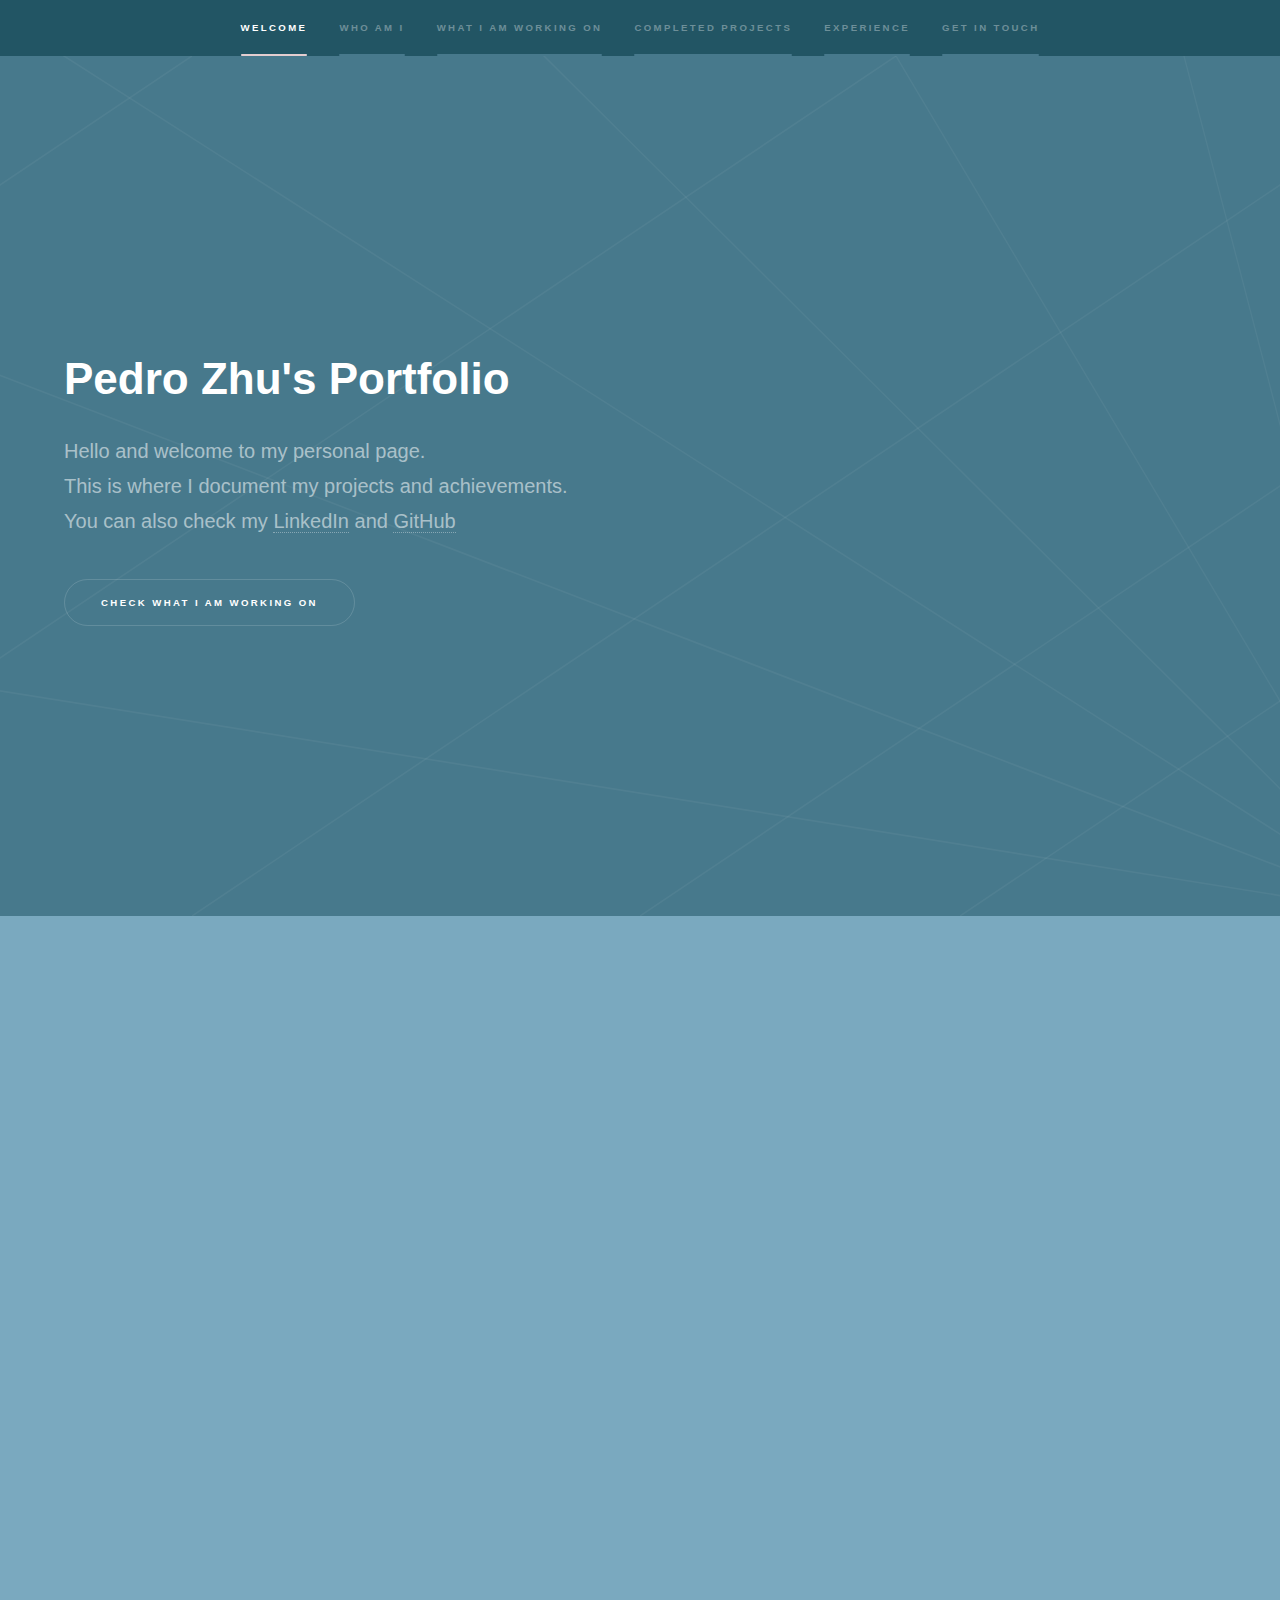
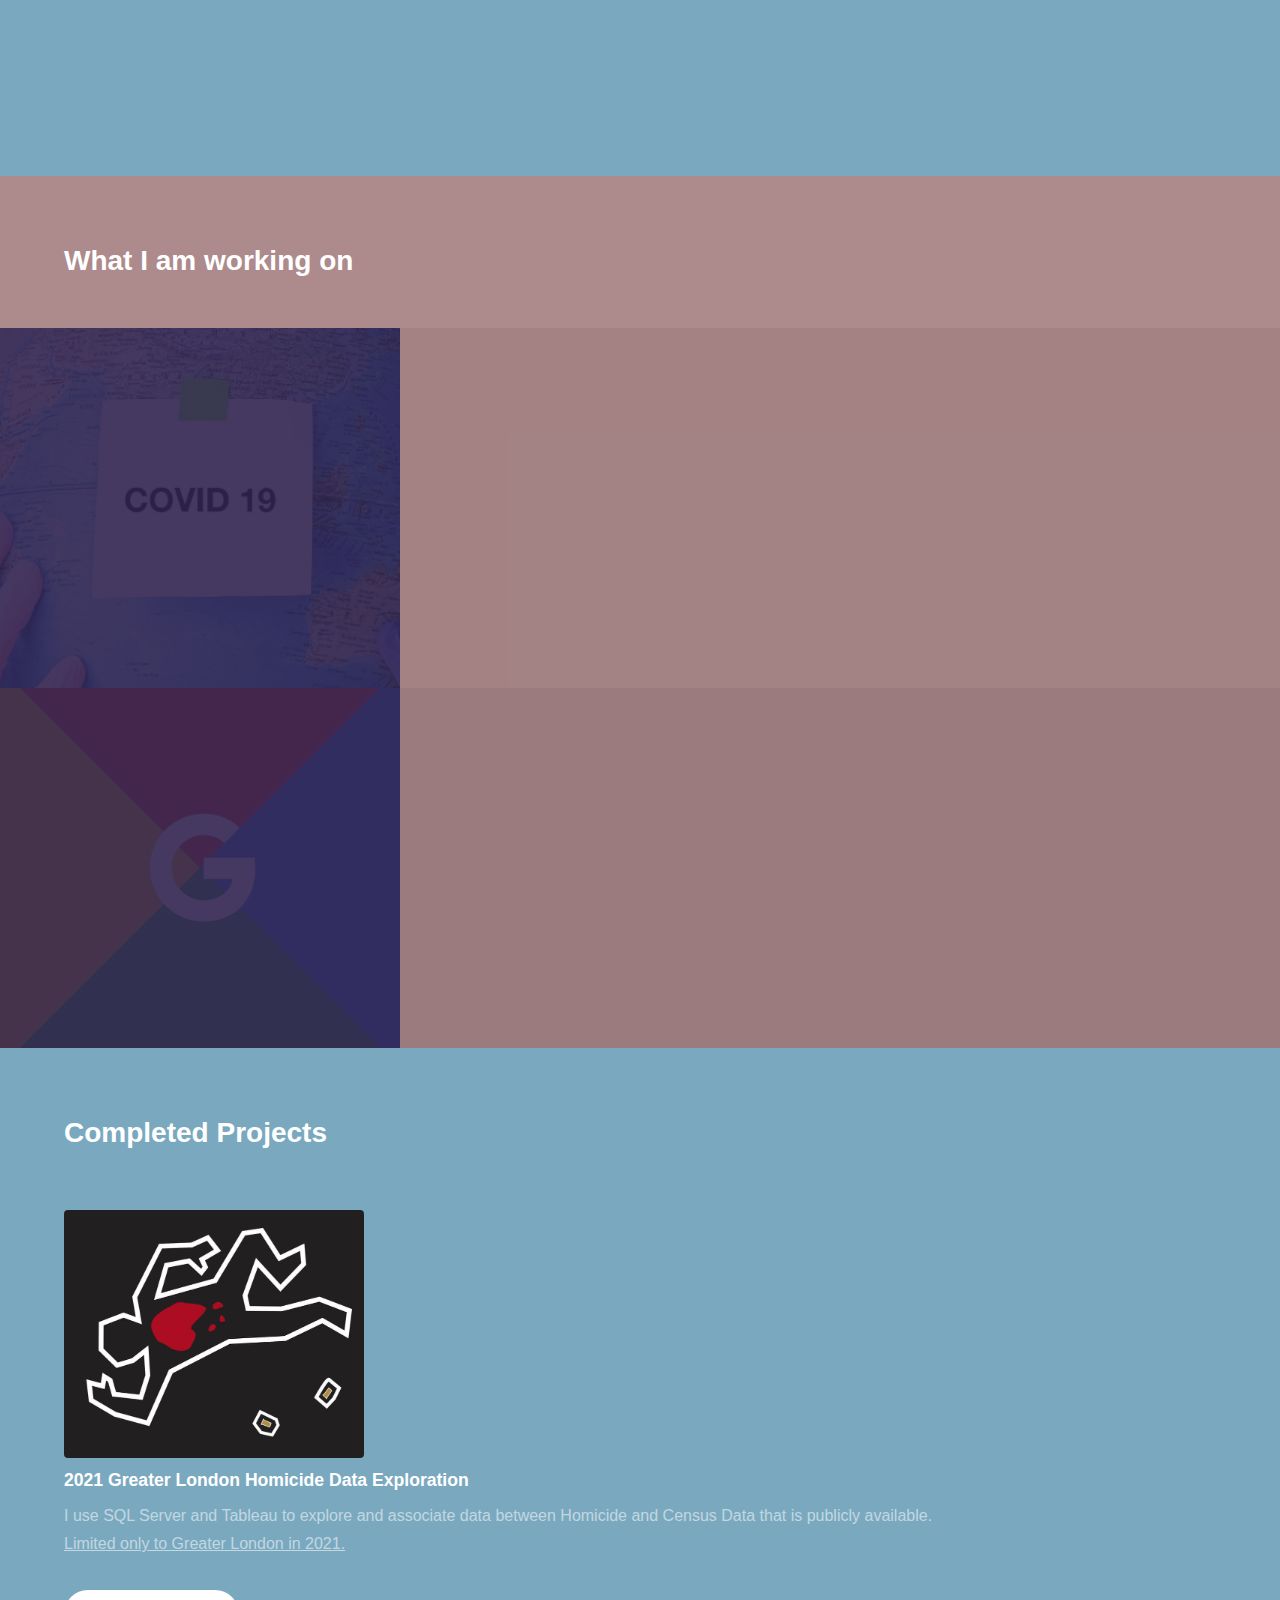
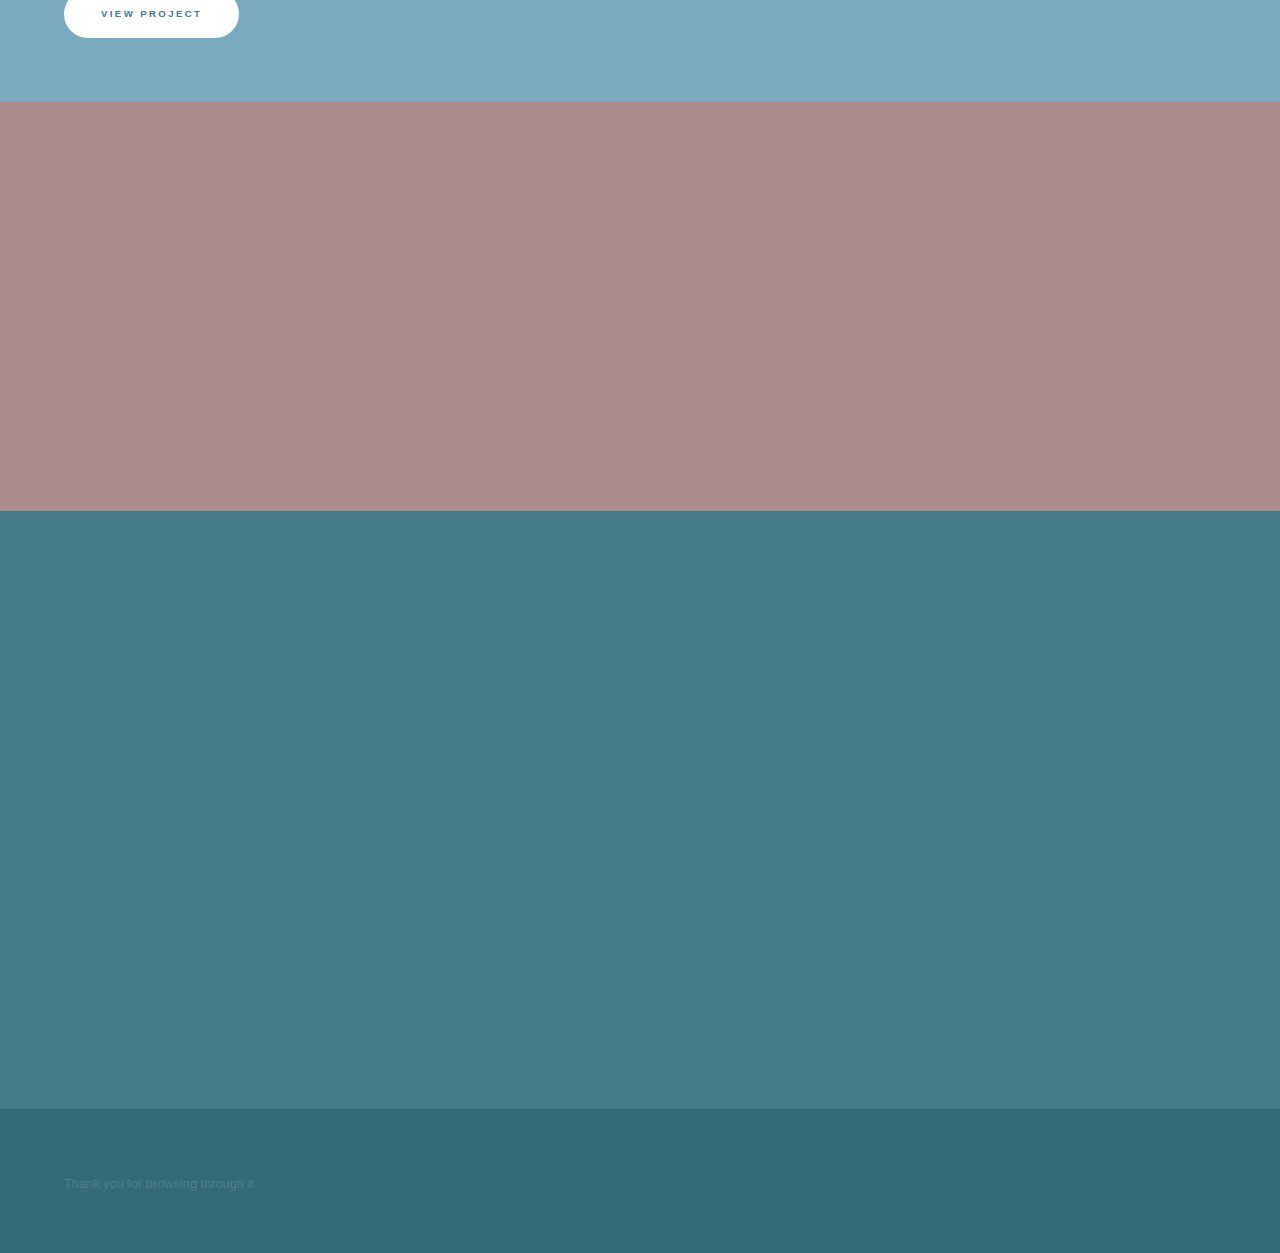
<file: index.html>
<!DOCTYPE HTML>
<!--
	Hyperspace by HTML5 UP
	html5up.net | @ajlkn
	Free for personal and commercial use under the CCA 3.0 license (html5up.net/license)
	Shift + Alt + A to comment.
-->
<html>
	<head>
		<title>Pedro Zhu's Portfolio</title>
		<meta charset="utf-8" />
		<meta name="viewport" content="width=device-width, initial-scale=1, user-scalable=no" />
		<link rel="stylesheet" href="assets/css/main.css" />
		<noscript><link rel="stylesheet" href="assets/css/noscript.css" /></noscript>
	</head>
	<body class="is-preload">

		<!-- Sidebar -->
			<section id="sidebar">
				<div class="inner">
					<nav>
						<ul>
							<li><a href="#intro">Welcome</a></li>
							<li><a href="#whom">Who Am I</a></li>
							<li><a href="#one">What I am Working On</a></li>
							<li><a href="#two">Completed Projects</a></li>
							<li><a href="#exp">Experience</a></li>
							<li><a href="#three">Get in touch</a></li>
						</ul>
					</nav>
				</div>
			</section>

		<!-- Wrapper -->
			<div id="wrapper">

				<!-- Intro -->
					<section id="intro" class="wrapper style1 fullscreen fade-up">
						<div class="inner">
							<h1>Pedro Zhu's Portfolio</h1>
							<p>Hello and welcome to my personal page. <br />
							This is where I document my projects and achievements. <br />
							You can also check my <a href="https://www.linkedin.com/in/pedro-zhu-951747171/">LinkedIn</a> and <a href="https://github.com/Pedro-Zhu">GitHub</a>
							<ul class="actions">
								<li><a href="#one" class="button scrolly">Check what I am working on</a></li>
								<!-- <li><a href="#" class="button primary">Download CV</a></li> -->
							</ul>
						</div>
					</section>

					<div id="wrapper">

				<!-- Whom -->
					<section id="whom" class="wrapper style4 fullscreen fade-up">
						<div class="inner">
							<h1>Pedro Zhu</h1>
							<p>Hello World! My name is Pedro Zhu and I love to think about correlations.<p>
							I always had an easier time compared to my peers in terms of being able to associate facts.<br />
							But before learning about the field of data, I couldn't really put that ability into words or know where to use it.<br />
							Now that I've discovered what it was, I feel like I would suit perfectly into an analyst job.<p>
							Somewhat experienced with SQL Server, Tableau and Excel since those are the tools that I'm using for my projects.<br>
							Always eager to learn and not ashamed of asking what I don't know.

							<ul class="actions">
								<li><a href="#one" class="button scrolly">Check what I am working on</a></li>
								<li><a href="#two" class="button scrolly">Check Completed Projects</a></li>
							</ul>
						</div>
					</section>

				<!-- One -->
					<section id="one" class="wrapper style2 spotlights">
						<div class="inner">
							<h2>What I am working on</h2>
						</div>
						<section>
							<span class="image"><img src="images/covid-19.jpg"></span>
							<div class="content">
								<div class="inner">
									<h3>Data Cleaning in SQL</h3>
									<p>In this project, I take raw and bulky COVID 19 data and use SQL Server to make it more friendly for analysis.</p>
									<ul class="actions">
										<li><span class="button disabled">Still Working On It</span></li>
									</ul>
								</div>
							</div>
						</section>
						<section>
							<a href="#" class="image"><img src="images/Google-Logo.jpg" alt="" data-position="top center" /></a>
							<div class="content">
								<div class="inner">
									<h3>Google Data Analytics Professional Certificate </h3>
									<p>Course esteemed to finish in October 2022</p>
									<ul class="actions">
										<li><a href="https://www.coursera.org/professional-certificates/google-data-analytics" class="button">Learning Site</a></li>
									</ul>
								</div>
							</div>
						</section>
					</section>

				<!-- Two -->
					<section id="two" class="wrapper style4 spotlights">
						<div class="inner">
							<h2>Completed Projects<p></h2>
							<section>
								<a href="homicide.html" class="image"><img src="images/homicide-detective.jpg" alt="" data-position="center center" width="300"/></a>
								<div class="content">
									<div class="inner">
										<h3>2021 Greater London Homicide Data Exploration</h3>
										<p>I use SQL Server and Tableau to explore and associate data between Homicide and Census Data that is publicly available.</br>
										   <u>Limited only to Greater London in 2021.</u>
										<ul class="actions">
											<li><a href="homicide.html" class="button primary">View Project</a></li>
										</ul>
									</div>
								</div>
							</section>
						</div>
					</section>

				<!-- Exp -->
				<section id="exp" class="wrapper style2 fade-up">
					<div class="inner">
						<h2>Working Experience</h2>
						<div class="features">
							<section>
								<span class="icon solid major fa-utensils"></span>
								<h3>Team Member - Itsu</h3>
								2021 / 09 ➝ 2022 / 07
								<p>Front of House Team Member, responsible for serving customers and keeping the shop tidy.</p>
							</section>
							<section>
								<span class="icon solid major fa-utensils"></span>
								<h3>Waiter - O Memória</h3>
								2017 / 07 ➝ 2017 / 08
								<p>Waiter at a restaurant located in a tourism heavy location in Portugal.</p>
							</section>
						</div>
					</div>
				</section>


				<!-- Three -->
					<section id="three" class="wrapper style1 fade-up">
						<div class="inner">
							<h2>Get in touch</h2>
							<p>Willing to relocate if needed.<br>
							<div class="style1">
								<section>
									<ul class="contact">
										<li>
											<h3>Address</h3>
											<span>Cambridge<br />
											United Kingdom</span>
										</li>
										<li>
											<h3>Email</h3>
											<a href="#">p1184504321@gmail.com</a>
										</li>
										<li>
											<h3>Phone</h3>
											<span>+447943150425</span>
										</li>
										<li>
											<h3>Social</h3>
											<ul class="icons">
												<li><a href="https://www.linkedin.com/in/pedro-zhu-951747171/" target= "_blank" class="icon brands fa-linkedin-in"><span class="label">LinkedIn</span></a></li>
												<li><a href="https://github.com/Pedro-Zhu" target= "_blank" class="icon brands fa-github"><span class="label">GitHub</span></a></li>
											</ul>
										</li>
									</ul>
								</section>
							</div>
						</div>
					</section>

			</div>

		<!-- Footer -->
			<footer id="footer" class="wrapper style1-alt">
				<div class="inner">
					<ul class="menu">
						<li>Thank you for browsing through it.</li>
					</ul>
				</div>
			</footer>

		<!-- Scripts -->
			<script src="assets/js/jquery.min.js"></script>
			<script src="assets/js/jquery.scrollex.min.js"></script>
			<script src="assets/js/jquery.scrolly.min.js"></script>
			<script src="assets/js/browser.min.js"></script>
			<script src="assets/js/breakpoints.min.js"></script>
			<script src="assets/js/util.js"></script>
			<script src="assets/js/main.js"></script>

	</body>
</html>
</file>
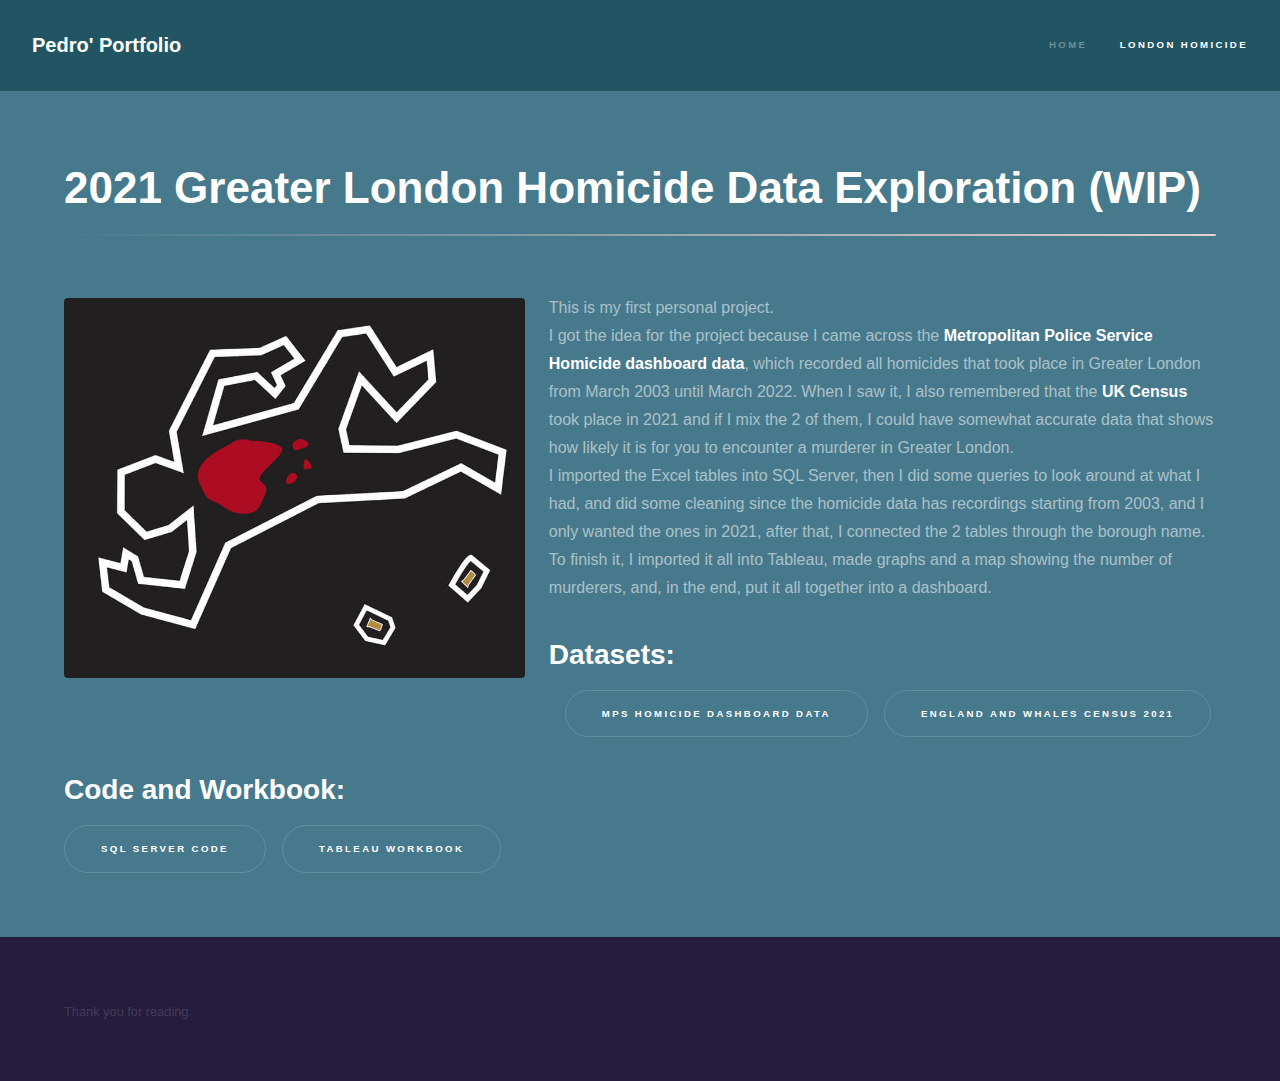
<file: homicide.html>
<!DOCTYPE HTML>
<!--
	Hyperspace by HTML5 UP
	html5up.net | @ajlkn
	Free for personal and commercial use under the CCA 3.0 license (html5up.net/license)
-->
<html>
	<head>
		<title>Pedro Zhu's Portfolio</title>
		<meta charset="utf-8" />
		<meta name="viewport" content="width=device-width, initial-scale=1, user-scalable=no" />
		<link rel="stylesheet" href="assets/css/main.css" />
		<noscript><link rel="stylesheet" href="assets/css/noscript.css" /></noscript>
	</head>
	<body class="is-preload">

		<!-- Header -->
			<header id="header">
				<a href="index.html" class="title">Pedro' Portfolio</a>
				<nav>
					<ul>
						<li><a href="index.html">Home</a></li>
						<li><a href="generic.html" class="active">London Homicide</a></li>
					</ul>
				</nav>
			</header>

		<!-- Wrapper -->
			<div id="wrapper">

				<!-- Main -->
					<section id="main" class="wrapper">
						<div class="inner">
							<h1 class="major">2021 Greater London Homicide Data Exploration (WIP)</h1>
							<span class="image left"><img src="images/homicide-detective.jpg" width="410" alt="" /></span>
							<p>This is my first personal project. <br>
								I got the idea for the project because I came across the <b>Metropolitan Police Service Homicide dashboard data</b>, which recorded all homicides that took place in Greater London from March 2003 until March 2022. When I saw it, I also remembered that the <b>UK Census</b> took place in 2021 and if I mix the 2 of them, I could have somewhat accurate data that shows how likely it is for you to encounter a murderer in Greater London. <br>
								I imported the Excel tables into SQL Server, then I did some queries to look around at what I had, and did some cleaning since the homicide data has recordings starting from 2003, and I only wanted the ones in 2021, after that, I connected the 2 tables through the borough name. To finish it, I imported it all into Tableau, made graphs and a map showing the number of murderers, and, in the end, put it all together into a dashboard.</p>
							<h2>Datasets:</h2> 
							<ul class="actions">
								<li><a href="https://data.london.gov.uk/dataset/mps-homicide-dashboard-data" class="button">MPS Homicide dashboard data</a></li> 	<li><a href="https://www.ons.gov.uk/peoplepopulationandcommunity/populationandmigration/populationestimates/datasets/populationandhouseholdestimatesenglandandwalescensus2021" class="button">England and Whales Census 2021</a></li>
							</ul>
							<h2>Code and Workbook:</h2>
							<ul class="actions">
								<li><a href="https://github.com/Pedro-Zhu/Homicide-Cases-2021/blob/main/2021%20Greater%20London%20Homicides.sql" class="button">SQL Server Code</a></li> 	<li><a href="https://github.com/Pedro-Zhu/Homicide-Cases-2021/blob/main/2021%20Greater%20London%20Homicides.twb" class="button">Tableau Workbook</a></li>
							</ul>
<!-- 							<h2>Preparing the data</h2>
							<p>The <b>UK Census</b> had information from England and Whales, so I had to extract the data that was relevant to Greater London. 
								<span class="imageleft"><img src=""</span> -->
						</div>
					</section>

			</div>

		<!-- Footer -->
			<footer id="footer" class="wrapper alt">
				<div class="inner">
					<ul class="menu">
						<li> Thank you for reading.</li>
					</ul>
				</div>
			</footer>

		<!-- Scripts -->
			<script src="assets/js/jquery.min.js"></script>
			<script src="assets/js/jquery.scrollex.min.js"></script>
			<script src="assets/js/jquery.scrolly.min.js"></script>
			<script src="assets/js/browser.min.js"></script>
			<script src="assets/js/breakpoints.min.js"></script>
			<script src="assets/js/util.js"></script>
			<script src="assets/js/main.js"></script>

	</body>
</html>
</file>
<file: assets/css/noscript.css>
/*
	Hyperspace by HTML5 UP
	html5up.net | @ajlkn
	Free for personal and commercial use under the CCA 3.0 license (html5up.net/license)
*/

/* Spotlights */

	.spotlights > section > .image:before {
		opacity: 0 !important;
	}

	.spotlights > section > .content > .inner {
		-moz-transform: none !important;
		-webkit-transform: none !important;
		-ms-transform: none !important;
		transform: none !important;
		opacity: 1 !important;
	}

/* Wrapper */

	.wrapper > .inner {
		opacity: 1 !important;
		-moz-transform: none !important;
		-webkit-transform: none !important;
		-ms-transform: none !important;
		transform: none !important;
	}

/* Sidebar */

	#sidebar > .inner {
		opacity: 1 !important;
	}

	#sidebar nav > ul > li {
		-moz-transform: none !important;
		-webkit-transform: none !important;
		-ms-transform: none !important;
		transform: none !important;
		opacity: 1 !important;
	}
</file>
<file: assets/css/main.css>
@import url(fontawesome-all.min.css);

/*
	Hyperspace by HTML5 UP
	html5up.net | @ajlkn
	Free for personal and commercial use under the CCA 3.0 license (html5up.net/license)
*/

html, body, div, span, applet, object,
iframe, h1, h2, h3, h4, h5, h6, p, blockquote,
pre, a, abbr, acronym, address, big, cite,
code, del, dfn, em, img, ins, kbd, q, s, samp,
small, strike, strong, sub, sup, tt, var, b,
u, i, center, dl, dt, dd, ol, ul, li, fieldset,
form, label, legend, table, caption, tbody,
tfoot, thead, tr, th, td, article, aside,
canvas, details, embed, figure, figcaption,
footer, header, hgroup, menu, nav, output, ruby,
section, summary, time, mark, audio, video {
	margin: 0;
	padding: 0;
	border: 0;
	font-size: 100%;
	font: inherit;
	vertical-align: baseline;}

article, aside, details, figcaption, figure,
footer, header, hgroup, menu, nav, section {
	display: block;}

body {
	line-height: 1;
}

ol, ul {
	list-style: none;
}

blockquote, q {
	quotes: none;
}

	blockquote:before, blockquote:after, q:before, q:after {
		content: '';
		content: none;
	}

table {
	border-collapse: collapse;
	border-spacing: 0;
}

body {
	-webkit-text-size-adjust: none;
}

mark {
	background-color: transparent;
	color: inherit;
}

input::-moz-focus-inner {
	border: 0;
	padding: 0;
}

input, select, textarea {
	-moz-appearance: none;
	-webkit-appearance: none;
	-ms-appearance: none;
	appearance: none;
}

/* Basic */

	@-ms-viewport {
		width: device-width;
	}

	body {
		-ms-overflow-style: scrollbar;
	}

	@media screen and (max-width: 480px) {

		html, body {
			min-width: 320px;
		}

	}

	html {
		box-sizing: border-box;
	}

	*, *:before, *:after {
		box-sizing: inherit;
	}

	body {
		background: #47798C;
	}

		body.is-preload *, body.is-preload *:before, body.is-preload *:after {
			-moz-animation: none !important;
			-webkit-animation: none !important;
			-ms-animation: none !important;
			animation: none !important;
			-moz-transition: none !important;
			-webkit-transition: none !important;
			-ms-transition: none !important;
			transition: none !important;
		}

/* Type */

	body, input, select, textarea {
		color: rgba(255, 255, 255, 0.55);
		font-family: Arial, Helvetica, sans-serif;
		font-size: 16.5pt;
		font-weight: normal;
		line-height: 1.75;
	}

		@media screen and (max-width: 1680px) {

			body, input, select, textarea {
				font-size: 13pt;
			}

		}

		@media screen and (max-width: 1280px) {

			body, input, select, textarea {
				font-size: 12pt;
			}

		}

		@media screen and (max-width: 360px) {

			body, input, select, textarea {
				font-size: 11pt;
			}

		}

	a {
		-moz-transition: color 0.2s ease, border-bottom-color 0.2s ease;
		-webkit-transition: color 0.2s ease, border-bottom-color 0.2s ease;
		-ms-transition: color 0.2s ease, border-bottom-color 0.2s ease;
		transition: color 0.2s ease, border-bottom-color 0.2s ease;
		border-bottom: dotted 1px rgba(255, 255, 255, 0.35);
		color: inherit;
		text-decoration: none;
	}

		a:hover {
			border-bottom-color: transparent;
			color: #ffffff;
		}

	strong, b {
		color: #ffffff;
		font-weight: bold;
	}

	em, i {
		font-style: italic;
	}

	p {
		margin: 0 0 2em 0;
	}

	h1, h2, h3, h4, h5, h6 {
		color: #ffffff;
		font-weight: bold;
		line-height: 1.5;
		margin: 0 0 0.5em 0;
	}

		h1 a, h2 a, h3 a, h4 a, h5 a, h6 a {
			color: inherit;
			text-decoration: none;
		}

	h1 {
		font-size: 2.75em;
	}

		h1.major {
			margin: 0 0 1.3em 0;
			position: relative;
			padding-bottom: 0.35em;
		}

			h1.major:after {
				background-image: -moz-linear-gradient(to right, #47798C, #e4ced0);
				background-image: -webkit-linear-gradient(to right, #47798C, #e4ced0);
				background-image: -ms-linear-gradient(to right, #47798C, #e4ced0);
				background-image: linear-gradient(to right, #47798C, #e4ced0);
				-moz-transition: max-width 0.2s ease;
				-webkit-transition: max-width 0.2s ease;
				-ms-transition: max-width 0.2s ease;
				transition: max-width 0.2s ease;
				border-radius: 0.2em;
				bottom: 0;
				content: '';
				height: 0.05em;
				position: absolute;
				right: 0;
				width: 100%;
			}

	h2 {
		font-size: 1.75em;
	}

	h3 {
		font-size: 1.1em;
	}

	h4 {
		font-size: 1em;
	}

	h5 {
		font-size: 0.8em;
	}

	h6 {
		font-size: 0.6em;
	}

	@media screen and (max-width: 736px) {

		h1 {
			font-size: 2em;
		}

		h2 {
			font-size: 1.25em;
		}

		h3 {
			font-size: 1em;
		}

		h4 {
			font-size: 0.8em;
		}

		h5 {
			font-size: 0.6em;
		}

		h6 {
			font-size: 0.6em;
		}

	}

	sub {
		font-size: 0.8em;
		position: relative;
		top: 0.5em;
	}

	sup {
		font-size: 0.8em;
		position: relative;
		top: -0.5em;
	}

	blockquote {
		border-left: solid 4px rgba(255, 255, 255, 0.15);
		font-style: italic;
		margin: 0 0 2em 0;
		padding: 0.5em 0 0.5em 2em;
	}

	code {
		background: rgba(255, 255, 255, 0.05);
		border-radius: 0.25em;
		border: solid 1px rgba(255, 255, 255, 0.15);
		font-family: "Courier New", monospace;
		font-size: 0.9em;
		margin: 0 0.25em;
		padding: 0.25em 0.65em;
	}

	pre {
		-webkit-overflow-scrolling: touch;
		font-family: "Courier New", monospace;
		font-size: 0.9em;
		margin: 0 0 2em 0;
	}

		pre code {
			display: block;
			line-height: 1.75em;
			padding: 1em 1.5em;
			overflow-x: auto;
		}

	hr {
		border: 0;
		border-bottom: solid 1px rgba(255, 255, 255, 0.15);
		margin: 2em 0;
	}

		hr.major {
			margin: 3em 0;
		}

	.align-left {
		text-align: left;
	}

	.align-center {
		text-align: center;
	}

	.align-right {
		text-align: right;
	}

/* Row */

	.row {
		display: flex;
		flex-wrap: wrap;
		box-sizing: border-box;
		align-items: stretch;
	}

		.row > * {
			box-sizing: border-box;
		}

		.row.gtr-uniform > * > :last-child {
			margin-bottom: 0;
		}

		.row.aln-left {
			justify-content: flex-start;
		}

		.row.aln-center {
			justify-content: center;
		}

		.row.aln-right {
			justify-content: flex-end;
		}

		.row.aln-top {
			align-items: flex-start;
		}

		.row.aln-middle {
			align-items: center;
		}

		.row.aln-bottom {
			align-items: flex-end;
		}

		.row > .imp {
			order: -1;
		}

		.row > .col-1 {
			width: 8.33333%;
		}

		.row > .off-1 {
			margin-left: 8.33333%;
		}

		.row > .col-2 {
			width: 16.66667%;
		}

		.row > .off-2 {
			margin-left: 16.66667%;
		}

		.row > .col-3 {
			width: 25%;
		}

		.row > .off-3 {
			margin-left: 25%;
		}

		.row > .col-4 {
			width: 33.33333%;
		}

		.row > .off-4 {
			margin-left: 33.33333%;
		}

		.row > .col-5 {
			width: 41.66667%;
		}

		.row > .off-5 {
			margin-left: 41.66667%;
		}

		.row > .col-6 {
			width: 50%;
		}

		.row > .off-6 {
			margin-left: 50%;
		}

		.row > .col-7 {
			width: 58.33333%;
		}

		.row > .off-7 {
			margin-left: 58.33333%;
		}

		.row > .col-8 {
			width: 66.66667%;
		}

		.row > .off-8 {
			margin-left: 66.66667%;
		}

		.row > .col-9 {
			width: 75%;
		}

		.row > .off-9 {
			margin-left: 75%;
		}

		.row > .col-10 {
			width: 83.33333%;
		}

		.row > .off-10 {
			margin-left: 83.33333%;
		}

		.row > .col-11 {
			width: 91.66667%;
		}

		.row > .off-11 {
			margin-left: 91.66667%;
		}

		.row > .col-12 {
			width: 100%;
		}

		.row > .off-12 {
			margin-left: 100%;
		}

		.row.gtr-0 {
			margin-top: 0;
			margin-left: 0em;
		}

			.row.gtr-0 > * {
				padding: 0 0 0 0em;
			}

			.row.gtr-0.gtr-uniform {
				margin-top: 0em;
			}

				.row.gtr-0.gtr-uniform > * {
					padding-top: 0em;
				}

		.row.gtr-25 {
			margin-top: 0;
			margin-left: -0.375em;
		}

			.row.gtr-25 > * {
				padding: 0 0 0 0.375em;
			}

			.row.gtr-25.gtr-uniform {
				margin-top: -0.375em;
			}

				.row.gtr-25.gtr-uniform > * {
					padding-top: 0.375em;
				}

		.row.gtr-50 {
			margin-top: 0;
			margin-left: -0.75em;
		}

			.row.gtr-50 > * {
				padding: 0 0 0 0.75em;
			}

			.row.gtr-50.gtr-uniform {
				margin-top: -0.75em;
			}

				.row.gtr-50.gtr-uniform > * {
					padding-top: 0.75em;
				}

		.row {
			margin-top: 0;
			margin-left: -1.5em;
		}

			.row > * {
				padding: 0 0 0 1.5em;
			}

			.row.gtr-uniform {
				margin-top: -1.5em;
			}

				.row.gtr-uniform > * {
					padding-top: 1.5em;
				}

		.row.gtr-150 {
			margin-top: 0;
			margin-left: -2.25em;
		}

			.row.gtr-150 > * {
				padding: 0 0 0 2.25em;
			}

			.row.gtr-150.gtr-uniform {
				margin-top: -2.25em;
			}

				.row.gtr-150.gtr-uniform > * {
					padding-top: 2.25em;
				}

		.row.gtr-200 {
			margin-top: 0;
			margin-left: -3em;
		}

			.row.gtr-200 > * {
				padding: 0 0 0 3em;
			}

			.row.gtr-200.gtr-uniform {
				margin-top: -3em;
			}

				.row.gtr-200.gtr-uniform > * {
					padding-top: 3em;
				}

		@media screen and (max-width: 1680px) {

			.row {
				display: flex;
				flex-wrap: wrap;
				box-sizing: border-box;
				align-items: stretch;
			}

				.row > * {
					box-sizing: border-box;
				}

				.row.gtr-uniform > * > :last-child {
					margin-bottom: 0;
				}

				.row.aln-left {
					justify-content: flex-start;
				}

				.row.aln-center {
					justify-content: center;
				}

				.row.aln-right {
					justify-content: flex-end;
				}

				.row.aln-top {
					align-items: flex-start;
				}

				.row.aln-middle {
					align-items: center;
				}

				.row.aln-bottom {
					align-items: flex-end;
				}

				.row > .imp-xlarge {
					order: -1;
				}

				.row > .col-1-xlarge {
					width: 8.33333%;
				}

				.row > .off-1-xlarge {
					margin-left: 8.33333%;
				}

				.row > .col-2-xlarge {
					width: 16.66667%;
				}

				.row > .off-2-xlarge {
					margin-left: 16.66667%;
				}

				.row > .col-3-xlarge {
					width: 25%;
				}

				.row > .off-3-xlarge {
					margin-left: 25%;
				}

				.row > .col-4-xlarge {
					width: 33.33333%;
				}

				.row > .off-4-xlarge {
					margin-left: 33.33333%;
				}

				.row > .col-5-xlarge {
					width: 41.66667%;
				}

				.row > .off-5-xlarge {
					margin-left: 41.66667%;
				}

				.row > .col-6-xlarge {
					width: 50%;
				}

				.row > .off-6-xlarge {
					margin-left: 50%;
				}

				.row > .col-7-xlarge {
					width: 58.33333%;
				}

				.row > .off-7-xlarge {
					margin-left: 58.33333%;
				}

				.row > .col-8-xlarge {
					width: 66.66667%;
				}

				.row > .off-8-xlarge {
					margin-left: 66.66667%;
				}

				.row > .col-9-xlarge {
					width: 75%;
				}

				.row > .off-9-xlarge {
					margin-left: 75%;
				}

				.row > .col-10-xlarge {
					width: 83.33333%;
				}

				.row > .off-10-xlarge {
					margin-left: 83.33333%;
				}

				.row > .col-11-xlarge {
					width: 91.66667%;
				}

				.row > .off-11-xlarge {
					margin-left: 91.66667%;
				}

				.row > .col-12-xlarge {
					width: 100%;
				}

				.row > .off-12-xlarge {
					margin-left: 100%;
				}

				.row.gtr-0 {
					margin-top: 0;
					margin-left: 0em;
				}

					.row.gtr-0 > * {
						padding: 0 0 0 0em;
					}

					.row.gtr-0.gtr-uniform {
						margin-top: 0em;
					}

						.row.gtr-0.gtr-uniform > * {
							padding-top: 0em;
						}

				.row.gtr-25 {
					margin-top: 0;
					margin-left: -0.375em;
				}

					.row.gtr-25 > * {
						padding: 0 0 0 0.375em;
					}

					.row.gtr-25.gtr-uniform {
						margin-top: -0.375em;
					}

						.row.gtr-25.gtr-uniform > * {
							padding-top: 0.375em;
						}

				.row.gtr-50 {
					margin-top: 0;
					margin-left: -0.75em;
				}

					.row.gtr-50 > * {
						padding: 0 0 0 0.75em;
					}

					.row.gtr-50.gtr-uniform {
						margin-top: -0.75em;
					}

						.row.gtr-50.gtr-uniform > * {
							padding-top: 0.75em;
						}

				.row {
					margin-top: 0;
					margin-left: -1.5em;
				}

					.row > * {
						padding: 0 0 0 1.5em;
					}

					.row.gtr-uniform {
						margin-top: -1.5em;
					}

						.row.gtr-uniform > * {
							padding-top: 1.5em;
						}

				.row.gtr-150 {
					margin-top: 0;
					margin-left: -2.25em;
				}

					.row.gtr-150 > * {
						padding: 0 0 0 2.25em;
					}

					.row.gtr-150.gtr-uniform {
						margin-top: -2.25em;
					}

						.row.gtr-150.gtr-uniform > * {
							padding-top: 2.25em;
						}

				.row.gtr-200 {
					margin-top: 0;
					margin-left: -3em;
				}

					.row.gtr-200 > * {
						padding: 0 0 0 3em;
					}

					.row.gtr-200.gtr-uniform {
						margin-top: -3em;
					}

						.row.gtr-200.gtr-uniform > * {
							padding-top: 3em;
						}

		}

		@media screen and (max-width: 1280px) {

			.row {
				display: flex;
				flex-wrap: wrap;
				box-sizing: border-box;
				align-items: stretch;
			}

				.row > * {
					box-sizing: border-box;
				}

				.row.gtr-uniform > * > :last-child {
					margin-bottom: 0;
				}

				.row.aln-left {
					justify-content: flex-start;
				}

				.row.aln-center {
					justify-content: center;
				}

				.row.aln-right {
					justify-content: flex-end;
				}

				.row.aln-top {
					align-items: flex-start;
				}

				.row.aln-middle {
					align-items: center;
				}

				.row.aln-bottom {
					align-items: flex-end;
				}

				.row > .imp-large {
					order: -1;
				}

				.row > .col-1-large {
					width: 8.33333%;
				}

				.row > .off-1-large {
					margin-left: 8.33333%;
				}

				.row > .col-2-large {
					width: 16.66667%;
				}

				.row > .off-2-large {
					margin-left: 16.66667%;
				}

				.row > .col-3-large {
					width: 25%;
				}

				.row > .off-3-large {
					margin-left: 25%;
				}

				.row > .col-4-large {
					width: 33.33333%;
				}

				.row > .off-4-large {
					margin-left: 33.33333%;
				}

				.row > .col-5-large {
					width: 41.66667%;
				}

				.row > .off-5-large {
					margin-left: 41.66667%;
				}

				.row > .col-6-large {
					width: 50%;
				}

				.row > .off-6-large {
					margin-left: 50%;
				}

				.row > .col-7-large {
					width: 58.33333%;
				}

				.row > .off-7-large {
					margin-left: 58.33333%;
				}

				.row > .col-8-large {
					width: 66.66667%;
				}

				.row > .off-8-large {
					margin-left: 66.66667%;
				}

				.row > .col-9-large {
					width: 75%;
				}

				.row > .off-9-large {
					margin-left: 75%;
				}

				.row > .col-10-large {
					width: 83.33333%;
				}

				.row > .off-10-large {
					margin-left: 83.33333%;
				}

				.row > .col-11-large {
					width: 91.66667%;
				}

				.row > .off-11-large {
					margin-left: 91.66667%;
				}

				.row > .col-12-large {
					width: 100%;
				}

				.row > .off-12-large {
					margin-left: 100%;
				}

				.row.gtr-0 {
					margin-top: 0;
					margin-left: 0em;
				}

					.row.gtr-0 > * {
						padding: 0 0 0 0em;
					}

					.row.gtr-0.gtr-uniform {
						margin-top: 0em;
					}

						.row.gtr-0.gtr-uniform > * {
							padding-top: 0em;
						}

				.row.gtr-25 {
					margin-top: 0;
					margin-left: -0.375em;
				}

					.row.gtr-25 > * {
						padding: 0 0 0 0.375em;
					}

					.row.gtr-25.gtr-uniform {
						margin-top: -0.375em;
					}

						.row.gtr-25.gtr-uniform > * {
							padding-top: 0.375em;
						}

				.row.gtr-50 {
					margin-top: 0;
					margin-left: -0.75em;
				}

					.row.gtr-50 > * {
						padding: 0 0 0 0.75em;
					}

					.row.gtr-50.gtr-uniform {
						margin-top: -0.75em;
					}

						.row.gtr-50.gtr-uniform > * {
							padding-top: 0.75em;
						}

				.row {
					margin-top: 0;
					margin-left: -1.5em;
				}

					.row > * {
						padding: 0 0 0 1.5em;
					}

					.row.gtr-uniform {
						margin-top: -1.5em;
					}

						.row.gtr-uniform > * {
							padding-top: 1.5em;
						}

				.row.gtr-150 {
					margin-top: 0;
					margin-left: -2.25em;
				}

					.row.gtr-150 > * {
						padding: 0 0 0 2.25em;
					}

					.row.gtr-150.gtr-uniform {
						margin-top: -2.25em;
					}

						.row.gtr-150.gtr-uniform > * {
							padding-top: 2.25em;
						}

				.row.gtr-200 {
					margin-top: 0;
					margin-left: -3em;
				}

					.row.gtr-200 > * {
						padding: 0 0 0 3em;
					}

					.row.gtr-200.gtr-uniform {
						margin-top: -3em;
					}

						.row.gtr-200.gtr-uniform > * {
							padding-top: 3em;
						}

		}

		@media screen and (max-width: 980px) {

			.row {
				display: flex;
				flex-wrap: wrap;
				box-sizing: border-box;
				align-items: stretch;
			}

				.row > * {
					box-sizing: border-box;
				}

				.row.gtr-uniform > * > :last-child {
					margin-bottom: 0;
				}

				.row.aln-left {
					justify-content: flex-start;
				}

				.row.aln-center {
					justify-content: center;
				}

				.row.aln-right {
					justify-content: flex-end;
				}

				.row.aln-top {
					align-items: flex-start;
				}

				.row.aln-middle {
					align-items: center;
				}

				.row.aln-bottom {
					align-items: flex-end;
				}

				.row > .imp-medium {
					order: -1;
				}

				.row > .col-1-medium {
					width: 8.33333%;
				}

				.row > .off-1-medium {
					margin-left: 8.33333%;
				}

				.row > .col-2-medium {
					width: 16.66667%;
				}

				.row > .off-2-medium {
					margin-left: 16.66667%;
				}

				.row > .col-3-medium {
					width: 25%;
				}

				.row > .off-3-medium {
					margin-left: 25%;
				}

				.row > .col-4-medium {
					width: 33.33333%;
				}

				.row > .off-4-medium {
					margin-left: 33.33333%;
				}

				.row > .col-5-medium {
					width: 41.66667%;
				}

				.row > .off-5-medium {
					margin-left: 41.66667%;
				}

				.row > .col-6-medium {
					width: 50%;
				}

				.row > .off-6-medium {
					margin-left: 50%;
				}

				.row > .col-7-medium {
					width: 58.33333%;
				}

				.row > .off-7-medium {
					margin-left: 58.33333%;
				}

				.row > .col-8-medium {
					width: 66.66667%;
				}

				.row > .off-8-medium {
					margin-left: 66.66667%;
				}

				.row > .col-9-medium {
					width: 75%;
				}

				.row > .off-9-medium {
					margin-left: 75%;
				}

				.row > .col-10-medium {
					width: 83.33333%;
				}

				.row > .off-10-medium {
					margin-left: 83.33333%;
				}

				.row > .col-11-medium {
					width: 91.66667%;
				}

				.row > .off-11-medium {
					margin-left: 91.66667%;
				}

				.row > .col-12-medium {
					width: 100%;
				}

				.row > .off-12-medium {
					margin-left: 100%;
				}

				.row.gtr-0 {
					margin-top: 0;
					margin-left: 0em;
				}

					.row.gtr-0 > * {
						padding: 0 0 0 0em;
					}

					.row.gtr-0.gtr-uniform {
						margin-top: 0em;
					}

						.row.gtr-0.gtr-uniform > * {
							padding-top: 0em;
						}

				.row.gtr-25 {
					margin-top: 0;
					margin-left: -0.375em;
				}

					.row.gtr-25 > * {
						padding: 0 0 0 0.375em;
					}

					.row.gtr-25.gtr-uniform {
						margin-top: -0.375em;
					}

						.row.gtr-25.gtr-uniform > * {
							padding-top: 0.375em;
						}

				.row.gtr-50 {
					margin-top: 0;
					margin-left: -0.75em;
				}

					.row.gtr-50 > * {
						padding: 0 0 0 0.75em;
					}

					.row.gtr-50.gtr-uniform {
						margin-top: -0.75em;
					}

						.row.gtr-50.gtr-uniform > * {
							padding-top: 0.75em;
						}

				.row {
					margin-top: 0;
					margin-left: -1.5em;
				}

					.row > * {
						padding: 0 0 0 1.5em;
					}

					.row.gtr-uniform {
						margin-top: -1.5em;
					}

						.row.gtr-uniform > * {
							padding-top: 1.5em;
						}

				.row.gtr-150 {
					margin-top: 0;
					margin-left: -2.25em;
				}

					.row.gtr-150 > * {
						padding: 0 0 0 2.25em;
					}

					.row.gtr-150.gtr-uniform {
						margin-top: -2.25em;
					}

						.row.gtr-150.gtr-uniform > * {
							padding-top: 2.25em;
						}

				.row.gtr-200 {
					margin-top: 0;
					margin-left: -3em;
				}

					.row.gtr-200 > * {
						padding: 0 0 0 3em;
					}

					.row.gtr-200.gtr-uniform {
						margin-top: -3em;
					}

						.row.gtr-200.gtr-uniform > * {
							padding-top: 3em;
						}

		}

		@media screen and (max-width: 736px) {

			.row {
				display: flex;
				flex-wrap: wrap;
				box-sizing: border-box;
				align-items: stretch;
			}

				.row > * {
					box-sizing: border-box;
				}

				.row.gtr-uniform > * > :last-child {
					margin-bottom: 0;
				}

				.row.aln-left {
					justify-content: flex-start;
				}

				.row.aln-center {
					justify-content: center;
				}

				.row.aln-right {
					justify-content: flex-end;
				}

				.row.aln-top {
					align-items: flex-start;
				}

				.row.aln-middle {
					align-items: center;
				}

				.row.aln-bottom {
					align-items: flex-end;
				}

				.row > .imp-small {
					order: -1;
				}

				.row > .col-1-small {
					width: 8.33333%;
				}

				.row > .off-1-small {
					margin-left: 8.33333%;
				}

				.row > .col-2-small {
					width: 16.66667%;
				}

				.row > .off-2-small {
					margin-left: 16.66667%;
				}

				.row > .col-3-small {
					width: 25%;
				}

				.row > .off-3-small {
					margin-left: 25%;
				}

				.row > .col-4-small {
					width: 33.33333%;
				}

				.row > .off-4-small {
					margin-left: 33.33333%;
				}

				.row > .col-5-small {
					width: 41.66667%;
				}

				.row > .off-5-small {
					margin-left: 41.66667%;
				}

				.row > .col-6-small {
					width: 50%;
				}

				.row > .off-6-small {
					margin-left: 50%;
				}

				.row > .col-7-small {
					width: 58.33333%;
				}

				.row > .off-7-small {
					margin-left: 58.33333%;
				}

				.row > .col-8-small {
					width: 66.66667%;
				}

				.row > .off-8-small {
					margin-left: 66.66667%;
				}

				.row > .col-9-small {
					width: 75%;
				}

				.row > .off-9-small {
					margin-left: 75%;
				}

				.row > .col-10-small {
					width: 83.33333%;
				}

				.row > .off-10-small {
					margin-left: 83.33333%;
				}

				.row > .col-11-small {
					width: 91.66667%;
				}

				.row > .off-11-small {
					margin-left: 91.66667%;
				}

				.row > .col-12-small {
					width: 100%;
				}

				.row > .off-12-small {
					margin-left: 100%;
				}

				.row.gtr-0 {
					margin-top: 0;
					margin-left: 0em;
				}

					.row.gtr-0 > * {
						padding: 0 0 0 0em;
					}

					.row.gtr-0.gtr-uniform {
						margin-top: 0em;
					}

						.row.gtr-0.gtr-uniform > * {
							padding-top: 0em;
						}

				.row.gtr-25 {
					margin-top: 0;
					margin-left: -0.375em;
				}

					.row.gtr-25 > * {
						padding: 0 0 0 0.375em;
					}

					.row.gtr-25.gtr-uniform {
						margin-top: -0.375em;
					}

						.row.gtr-25.gtr-uniform > * {
							padding-top: 0.375em;
						}

				.row.gtr-50 {
					margin-top: 0;
					margin-left: -0.75em;
				}

					.row.gtr-50 > * {
						padding: 0 0 0 0.75em;
					}

					.row.gtr-50.gtr-uniform {
						margin-top: -0.75em;
					}

						.row.gtr-50.gtr-uniform > * {
							padding-top: 0.75em;
						}

				.row {
					margin-top: 0;
					margin-left: -1.5em;
				}

					.row > * {
						padding: 0 0 0 1.5em;
					}

					.row.gtr-uniform {
						margin-top: -1.5em;
					}

						.row.gtr-uniform > * {
							padding-top: 1.5em;
						}

				.row.gtr-150 {
					margin-top: 0;
					margin-left: -2.25em;
				}

					.row.gtr-150 > * {
						padding: 0 0 0 2.25em;
					}

					.row.gtr-150.gtr-uniform {
						margin-top: -2.25em;
					}

						.row.gtr-150.gtr-uniform > * {
							padding-top: 2.25em;
						}

				.row.gtr-200 {
					margin-top: 0;
					margin-left: -3em;
				}

					.row.gtr-200 > * {
						padding: 0 0 0 3em;
					}

					.row.gtr-200.gtr-uniform {
						margin-top: -3em;
					}

						.row.gtr-200.gtr-uniform > * {
							padding-top: 3em;
						}

		}

		@media screen and (max-width: 480px) {

			.row {
				display: flex;
				flex-wrap: wrap;
				box-sizing: border-box;
				align-items: stretch;
			}

				.row > * {
					box-sizing: border-box;
				}

				.row.gtr-uniform > * > :last-child {
					margin-bottom: 0;
				}

				.row.aln-left {
					justify-content: flex-start;
				}

				.row.aln-center {
					justify-content: center;
				}

				.row.aln-right {
					justify-content: flex-end;
				}

				.row.aln-top {
					align-items: flex-start;
				}

				.row.aln-middle {
					align-items: center;
				}

				.row.aln-bottom {
					align-items: flex-end;
				}

				.row > .imp-xsmall {
					order: -1;
				}

				.row > .col-1-xsmall {
					width: 8.33333%;
				}

				.row > .off-1-xsmall {
					margin-left: 8.33333%;
				}

				.row > .col-2-xsmall {
					width: 16.66667%;
				}

				.row > .off-2-xsmall {
					margin-left: 16.66667%;
				}

				.row > .col-3-xsmall {
					width: 25%;
				}

				.row > .off-3-xsmall {
					margin-left: 25%;
				}

				.row > .col-4-xsmall {
					width: 33.33333%;
				}

				.row > .off-4-xsmall {
					margin-left: 33.33333%;
				}

				.row > .col-5-xsmall {
					width: 41.66667%;
				}

				.row > .off-5-xsmall {
					margin-left: 41.66667%;
				}

				.row > .col-6-xsmall {
					width: 50%;
				}

				.row > .off-6-xsmall {
					margin-left: 50%;
				}

				.row > .col-7-xsmall {
					width: 58.33333%;
				}

				.row > .off-7-xsmall {
					margin-left: 58.33333%;
				}

				.row > .col-8-xsmall {
					width: 66.66667%;
				}

				.row > .off-8-xsmall {
					margin-left: 66.66667%;
				}

				.row > .col-9-xsmall {
					width: 75%;
				}

				.row > .off-9-xsmall {
					margin-left: 75%;
				}

				.row > .col-10-xsmall {
					width: 83.33333%;
				}

				.row > .off-10-xsmall {
					margin-left: 83.33333%;
				}

				.row > .col-11-xsmall {
					width: 91.66667%;
				}

				.row > .off-11-xsmall {
					margin-left: 91.66667%;
				}

				.row > .col-12-xsmall {
					width: 100%;
				}

				.row > .off-12-xsmall {
					margin-left: 100%;
				}

				.row.gtr-0 {
					margin-top: 0;
					margin-left: 0em;
				}

					.row.gtr-0 > * {
						padding: 0 0 0 0em;
					}

					.row.gtr-0.gtr-uniform {
						margin-top: 0em;
					}

						.row.gtr-0.gtr-uniform > * {
							padding-top: 0em;
						}

				.row.gtr-25 {
					margin-top: 0;
					margin-left: -0.375em;
				}

					.row.gtr-25 > * {
						padding: 0 0 0 0.375em;
					}

					.row.gtr-25.gtr-uniform {
						margin-top: -0.375em;
					}

						.row.gtr-25.gtr-uniform > * {
							padding-top: 0.375em;
						}

				.row.gtr-50 {
					margin-top: 0;
					margin-left: -0.75em;
				}

					.row.gtr-50 > * {
						padding: 0 0 0 0.75em;
					}

					.row.gtr-50.gtr-uniform {
						margin-top: -0.75em;
					}

						.row.gtr-50.gtr-uniform > * {
							padding-top: 0.75em;
						}

				.row {
					margin-top: 0;
					margin-left: -1.5em;
				}

					.row > * {
						padding: 0 0 0 1.5em;
					}

					.row.gtr-uniform {
						margin-top: -1.5em;
					}

						.row.gtr-uniform > * {
							padding-top: 1.5em;
						}

				.row.gtr-150 {
					margin-top: 0;
					margin-left: -2.25em;
				}

					.row.gtr-150 > * {
						padding: 0 0 0 2.25em;
					}

					.row.gtr-150.gtr-uniform {
						margin-top: -2.25em;
					}

						.row.gtr-150.gtr-uniform > * {
							padding-top: 2.25em;
						}

				.row.gtr-200 {
					margin-top: 0;
					margin-left: -3em;
				}

					.row.gtr-200 > * {
						padding: 0 0 0 3em;
					}

					.row.gtr-200.gtr-uniform {
						margin-top: -3em;
					}

						.row.gtr-200.gtr-uniform > * {
							padding-top: 3em;
						}

		}

/* Box */

	.box {
		border-radius: 0.25em;
		border: solid 1px rgba(255, 255, 255, 0.15);
		margin-bottom: 2em;
		padding: 1.5em;
	}

		.box > :last-child,
		.box > :last-child > :last-child,
		.box > :last-child > :last-child > :last-child {
			margin-bottom: 0;
		}

		.box.alt {
			border: 0;
			border-radius: 0;
			padding: 0;
		}

/* Button */

	input[type="submit"],
	input[type="reset"],
	input[type="button"],
	button,
	.button {
		-moz-appearance: none;
		-webkit-appearance: none;
		-ms-appearance: none;
		appearance: none;
		-moz-transition: border-color 0.2s ease;
		-webkit-transition: border-color 0.2s ease;
		-ms-transition: border-color 0.2s ease;
		transition: border-color 0.2s ease;
		background-color: transparent;
		border: solid 1px !important;
		border-color: rgba(255, 255, 255, 0.15) !important;
		border-radius: 3em;
		color: #ffffff !important;
		cursor: pointer;
		display: inline-block;
		font-size: 0.6em;
		font-weight: bold;
		height: calc(4.75em + 2px);
		letter-spacing: 0.25em;
		line-height: 4.75em;
		outline: 0;
		padding: 0 3.75em;
		position: relative;
		text-align: center;
		text-decoration: none;
		text-transform: uppercase;
		white-space: nowrap;
	}

		input[type="submit"]:after,
		input[type="reset"]:after,
		input[type="button"]:after,
		button:after,
		.button:after {
			-moz-transform: scale(0.25);
			-webkit-transform: scale(0.25);
			-ms-transform: scale(0.25);
			transform: scale(0.25);
			pointer-events: none;
			-moz-transition: opacity 0.2s ease, -moz-transform 0.2s ease;
			-webkit-transition: opacity 0.2s ease, -webkit-transform 0.2s ease;
			-ms-transition: opacity 0.2s ease, -ms-transform 0.2s ease;
			transition: opacity 0.2s ease, transform 0.2s ease;
			background: #ffffff;
			border-radius: 3em;
			content: '';
			height: 100%;
			left: 0;
			opacity: 0;
			position: absolute;
			top: 0;
			width: 100%;
		}

		input[type="submit"].icon:before,
		input[type="reset"].icon:before,
		input[type="button"].icon:before,
		button.icon:before,
		.button.icon:before {
			margin-right: 0.75em;
		}

		input[type="submit"].fit,
		input[type="reset"].fit,
		input[type="button"].fit,
		button.fit,
		.button.fit {
			width: 100%;
		}

		input[type="submit"].small,
		input[type="reset"].small,
		input[type="button"].small,
		button.small,
		.button.small {
			font-size: 0.4em;
		}

		input[type="submit"].large,
		input[type="reset"].large,
		input[type="button"].large,
		button.large,
		.button.large {
			font-size: 0.8em;
		}

		input[type="submit"].primary,
		input[type="reset"].primary,
		input[type="button"].primary,
		button.primary,
		.button.primary {
			background-color: #ffffff;
			color: #47798C !important;
		}

			input[type="submit"].primary:after,
			input[type="reset"].primary:after,
			input[type="button"].primary:after,
			button.primary:after,
			.button.primary:after {
				display: none;
			}

		input[type="submit"].disabled, input[type="submit"]:disabled,
		input[type="reset"].disabled,
		input[type="reset"]:disabled,
		input[type="button"].disabled,
		input[type="button"]:disabled,
		button.disabled,
		button:disabled,
		.button.disabled,
		.button:disabled {
			cursor: default;
			opacity: 0.5;
			pointer-events: none;
		}

		input[type="submit"]:hover,
		input[type="reset"]:hover,
		input[type="button"]:hover,
		button:hover,
		.button:hover {
			border-color: rgba(255, 255, 255, 0.55) !important;
		}

			input[type="submit"]:hover:after,
			input[type="reset"]:hover:after,
			input[type="button"]:hover:after,
			button:hover:after,
			.button:hover:after {
				opacity: 0.05;
				-moz-transform: scale(1);
				-webkit-transform: scale(1);
				-ms-transform: scale(1);
				transform: scale(1);
			}

			input[type="submit"]:hover:active,
			input[type="reset"]:hover:active,
			input[type="button"]:hover:active,
			button:hover:active,
			.button:hover:active {
				border-color: #ffffff !important;
			}

				input[type="submit"]:hover:active:after,
				input[type="reset"]:hover:active:after,
				input[type="button"]:hover:active:after,
				button:hover:active:after,
				.button:hover:active:after {
					opacity: 0.1;
				}

/* Features */

	.features {
		display: -moz-flex;
		display: -webkit-flex;
		display: -ms-flex;
		display: flex;
		-moz-flex-wrap: wrap;
		-webkit-flex-wrap: wrap;
		-ms-flex-wrap: wrap;
		flex-wrap: wrap;
		border-radius: 0.25em;
		border: solid 1px rgba(255, 255, 255, 0.15);
		background: rgba(255, 255, 255, 0.05);
		margin: 0 0 2em 0;
	}

		.features section {
			padding: 3.5em 3em 1em 7em ;
			width: 50%;
			border-top: solid 1px rgba(255, 255, 255, 0.15);
			position: relative;
		}

			.features section:nth-child(-n + 2) {
				border-top-width: 0;
			}

			.features section:nth-child(2n) {
				border-left: solid 1px rgba(255, 255, 255, 0.15);
			}

			.features section .icon {
				-moz-transition: opacity 0.5s ease, -moz-transform 0.5s ease;
				-webkit-transition: opacity 0.5s ease, -webkit-transform 0.5s ease;
				-ms-transition: opacity 0.5s ease, -ms-transform 0.5s ease;
				transition: opacity 0.5s ease, transform 0.5s ease;
				-moz-transition-delay: 1s;
				-webkit-transition-delay: 1s;
				-ms-transition-delay: 1s;
				transition-delay: 1s;
				-moz-transform: scale(1);
				-webkit-transform: scale(1);
				-ms-transform: scale(1);
				transform: scale(1);
				position: absolute;
				left: 3em;
				top: 3em;
				opacity: 1;
			}

			.features section:nth-child(1) .icon {
				-moz-transition-delay: 0.15s;
				-webkit-transition-delay: 0.15s;
				-ms-transition-delay: 0.15s;
				transition-delay: 0.15s;
			}

			.features section:nth-child(2) .icon {
				-moz-transition-delay: 0.3s;
				-webkit-transition-delay: 0.3s;
				-ms-transition-delay: 0.3s;
				transition-delay: 0.3s;
			}

			.features section:nth-child(3) .icon {
				-moz-transition-delay: 0.45s;
				-webkit-transition-delay: 0.45s;
				-ms-transition-delay: 0.45s;
				transition-delay: 0.45s;
			}

			.features section:nth-child(4) .icon {
				-moz-transition-delay: 0.6s;
				-webkit-transition-delay: 0.6s;
				-ms-transition-delay: 0.6s;
				transition-delay: 0.6s;
			}

			.features section:nth-child(5) .icon {
				-moz-transition-delay: 0.75s;
				-webkit-transition-delay: 0.75s;
				-ms-transition-delay: 0.75s;
				transition-delay: 0.75s;
			}

			.features section:nth-child(6) .icon {
				-moz-transition-delay: 0.9s;
				-webkit-transition-delay: 0.9s;
				-ms-transition-delay: 0.9s;
				transition-delay: 0.9s;
			}

			.features section:nth-child(7) .icon {
				-moz-transition-delay: 1.05s;
				-webkit-transition-delay: 1.05s;
				-ms-transition-delay: 1.05s;
				transition-delay: 1.05s;
			}

			.features section:nth-child(8) .icon {
				-moz-transition-delay: 1.2s;
				-webkit-transition-delay: 1.2s;
				-ms-transition-delay: 1.2s;
				transition-delay: 1.2s;
			}

			.features section:nth-child(9) .icon {
				-moz-transition-delay: 1.35s;
				-webkit-transition-delay: 1.35s;
				-ms-transition-delay: 1.35s;
				transition-delay: 1.35s;
			}

			.features section:nth-child(10) .icon {
				-moz-transition-delay: 1.5s;
				-webkit-transition-delay: 1.5s;
				-ms-transition-delay: 1.5s;
				transition-delay: 1.5s;
			}

			.features section:nth-child(11) .icon {
				-moz-transition-delay: 1.65s;
				-webkit-transition-delay: 1.65s;
				-ms-transition-delay: 1.65s;
				transition-delay: 1.65s;
			}

			.features section:nth-child(12) .icon {
				-moz-transition-delay: 1.8s;
				-webkit-transition-delay: 1.8s;
				-ms-transition-delay: 1.8s;
				transition-delay: 1.8s;
			}

			.features section:nth-child(13) .icon {
				-moz-transition-delay: 1.95s;
				-webkit-transition-delay: 1.95s;
				-ms-transition-delay: 1.95s;
				transition-delay: 1.95s;
			}

			.features section:nth-child(14) .icon {
				-moz-transition-delay: 2.1s;
				-webkit-transition-delay: 2.1s;
				-ms-transition-delay: 2.1s;
				transition-delay: 2.1s;
			}

			.features section:nth-child(15) .icon {
				-moz-transition-delay: 2.25s;
				-webkit-transition-delay: 2.25s;
				-ms-transition-delay: 2.25s;
				transition-delay: 2.25s;
			}

			.features section:nth-child(16) .icon {
				-moz-transition-delay: 2.4s;
				-webkit-transition-delay: 2.4s;
				-ms-transition-delay: 2.4s;
				transition-delay: 2.4s;
			}

			.features section:nth-child(17) .icon {
				-moz-transition-delay: 2.55s;
				-webkit-transition-delay: 2.55s;
				-ms-transition-delay: 2.55s;
				transition-delay: 2.55s;
			}

			.features section:nth-child(18) .icon {
				-moz-transition-delay: 2.7s;
				-webkit-transition-delay: 2.7s;
				-ms-transition-delay: 2.7s;
				transition-delay: 2.7s;
			}

			.features section:nth-child(19) .icon {
				-moz-transition-delay: 2.85s;
				-webkit-transition-delay: 2.85s;
				-ms-transition-delay: 2.85s;
				transition-delay: 2.85s;
			}

			.features section:nth-child(20) .icon {
				-moz-transition-delay: 3s;
				-webkit-transition-delay: 3s;
				-ms-transition-delay: 3s;
				transition-delay: 3s;
			}

		.features.inactive section .icon {
			-moz-transform: scale(0.5);
			-webkit-transform: scale(0.5);
			-ms-transform: scale(0.5);
			transform: scale(0.5);
			opacity: 0;
		}

		@media screen and (max-width: 980px) {

			.features {
				display: block;
			}

				.features section {
					border-top-width: 1px !important;
					border-left-width: 0 !important;
					width: 100%;
				}

					.features section:first-child {
						border-top-width: 0 !important;
					}

		}

		@media screen and (max-width: 736px) {

			.features section {
				padding: 2.5em 1.5em 0.1em 5.5em ;
			}

				.features section .icon {
					left: 1.5em;
					top: 2em;
				}

		}

		@media screen and (max-width: 480px) {

			.features section {
				padding: 2em 1.5em 0.1em 1.5em ;
			}

				.features section .icon {
					left: 0;
					position: relative;
					top: 0;
				}

		}

/* Form */

	form {
		margin: 0 0 2em 0;
	}

		form > :last-child {
			margin-bottom: 0;
		}

		form > .fields {
			display: -moz-flex;
			display: -webkit-flex;
			display: -ms-flex;
			display: flex;
			-moz-flex-wrap: wrap;
			-webkit-flex-wrap: wrap;
			-ms-flex-wrap: wrap;
			flex-wrap: wrap;
			width: calc(100% + 3em);
			margin: -1.5em 0 2em -1.5em;
		}

			form > .fields > .field {
				-moz-flex-grow: 0;
				-webkit-flex-grow: 0;
				-ms-flex-grow: 0;
				flex-grow: 0;
				-moz-flex-shrink: 0;
				-webkit-flex-shrink: 0;
				-ms-flex-shrink: 0;
				flex-shrink: 0;
				padding: 1.5em 0 0 1.5em;
				width: calc(100% - 1.5em);
			}

				form > .fields > .field.half {
					width: calc(50% - 0.75em);
				}

				form > .fields > .field.third {
					width: calc(100%/3 - 0.5em);
				}

				form > .fields > .field.quarter {
					width: calc(25% - 0.375em);
				}

		@media screen and (max-width: 480px) {

			form > .fields {
				width: calc(100% + 3em);
				margin: -1.5em 0 2em -1.5em;
			}

				form > .fields > .field {
					padding: 1.5em 0 0 1.5em;
					width: calc(100% - 1.5em);
				}

					form > .fields > .field.half {
						width: calc(100% - 1.5em);
					}

					form > .fields > .field.third {
						width: calc(100% - 1.5em);
					}

					form > .fields > .field.quarter {
						width: calc(100% - 1.5em);
					}

		}

	label {
		color: #ffffff;
		font-weight: bold;
		line-height: 1.5;
		margin: 0 0 0.7em 0;
		display: block;
		font-size: 1.1em;
	}

	input[type="text"],
	input[type="password"],
	input[type="email"],
	input[type="tel"],
	select,
	textarea {
		-moz-appearance: none;
		-webkit-appearance: none;
		-ms-appearance: none;
		appearance: none;
		background: rgba(255, 255, 255, 0.05);
		border-radius: 0.25em;
		border: none;
		border: solid 1px rgba(255, 255, 255, 0.15);
		color: inherit;
		display: block;
		outline: 0;
		padding: 0 1em;
		text-decoration: none;
		width: 100%;
	}

		input[type="text"]:invalid,
		input[type="password"]:invalid,
		input[type="email"]:invalid,
		input[type="tel"]:invalid,
		select:invalid,
		textarea:invalid {
			box-shadow: none;
		}

		input[type="text"]:focus,
		input[type="password"]:focus,
		input[type="email"]:focus,
		input[type="tel"]:focus,
		select:focus,
		textarea:focus {
			border-color: #ffffff;
			box-shadow: 0 0 0 1px #ffffff;
		}

	select {
		background-image: url("data:image/svg+xml;charset=utf8,%3Csvg xmlns='http://www.w3.org/2000/svg' width='40' height='40' preserveAspectRatio='none' viewBox='0 0 40 40'%3E%3Cpath d='M9.4,12.3l10.4,10.4l10.4-10.4c0.2-0.2,0.5-0.4,0.9-0.4c0.3,0,0.6,0.1,0.9,0.4l3.3,3.3c0.2,0.2,0.4,0.5,0.4,0.9 c0,0.4-0.1,0.6-0.4,0.9L20.7,31.9c-0.2,0.2-0.5,0.4-0.9,0.4c-0.3,0-0.6-0.1-0.9-0.4L4.3,17.3c-0.2-0.2-0.4-0.5-0.4-0.9 c0-0.4,0.1-0.6,0.4-0.9l3.3-3.3c0.2-0.2,0.5-0.4,0.9-0.4S9.1,12.1,9.4,12.3z' fill='rgba(255, 255, 255, 0.15)' /%3E%3C/svg%3E");
		background-size: 1.25rem;
		background-repeat: no-repeat;
		background-position: calc(100% - 1rem) center;
		height: 2.75em;
		padding-right: 2.75em;
		text-overflow: ellipsis;
	}

		select option {
			color: #ffffff;
			background: #47798C;
		}

		select:focus::-ms-value {
			background-color: transparent;
		}

		select::-ms-expand {
			display: none;
		}

	input[type="text"],
	input[type="password"],
	input[type="email"],
	select {
		height: 2.75em;
	}

	textarea {
		padding: 0.75em 1em;
	}

		body.is-ie textarea {
			min-height: 10em;
		}

	input[type="checkbox"],
	input[type="radio"] {
		-moz-appearance: none;
		-webkit-appearance: none;
		-ms-appearance: none;
		appearance: none;
		display: block;
		float: left;
		margin-right: -2em;
		opacity: 0;
		width: 1em;
		z-index: -1;
	}

		input[type="checkbox"] + label,
		input[type="radio"] + label {
			text-decoration: none;
			color: rgba(255, 255, 255, 0.55);
			cursor: pointer;
			display: inline-block;
			font-size: 1em;
			font-weight: normal;
			padding-left: 2.4em;
			padding-right: 0.75em;
			position: relative;
		}

			input[type="checkbox"] + label:before,
			input[type="radio"] + label:before {
				-moz-osx-font-smoothing: grayscale;
				-webkit-font-smoothing: antialiased;
				display: inline-block;
				font-style: normal;
				font-variant: normal;
				text-rendering: auto;
				line-height: 1;
				text-transform: none !important;
				font-family: 'Font Awesome 5 Free';
				font-weight: 900;
			}

			input[type="checkbox"] + label:before,
			input[type="radio"] + label:before {
				background: rgba(255, 255, 255, 0.05);
				border-radius: 0.25em;
				border: solid 1px rgba(255, 255, 255, 0.15);
				content: '';
				display: inline-block;
				font-size: 0.8em;
				height: 2.0625em;
				left: 0;
				line-height: 2.0625em;
				position: absolute;
				text-align: center;
				top: 0;
				width: 2.0625em;
			}

		input[type="checkbox"]:checked + label:before,
		input[type="radio"]:checked + label:before {
			background: #ffffff;
			border-color: #ffffff;
			color: #e4ced0;
			content: '\f00c';
		}

		input[type="checkbox"]:focus + label:before,
		input[type="radio"]:focus + label:before {
			border-color: #ffffff;
			box-shadow: 0 0 0 1px #ffffff;
		}

	input[type="checkbox"] + label:before {
		border-radius: 0.25em;
	}

	input[type="radio"] + label:before {
		border-radius: 100%;
	}

	::-webkit-input-placeholder {
		color: rgba(255, 255, 255, 0.35) !important;
		opacity: 1.0;
	}

	:-moz-placeholder {
		color: rgba(255, 255, 255, 0.35) !important;
		opacity: 1.0;
	}

	::-moz-placeholder {
		color: rgba(255, 255, 255, 0.35) !important;
		opacity: 1.0;
	}

	:-ms-input-placeholder {
		color: rgba(255, 255, 255, 0.35) !important;
		opacity: 1.0;
	}

/* Icon */

	.icon {
		text-decoration: none;
		border-bottom: none;
		position: relative;
	}

		.icon:before {
			-moz-osx-font-smoothing: grayscale;
			-webkit-font-smoothing: antialiased;
			display: inline-block;
			font-style: normal;
			font-variant: normal;
			text-rendering: auto;
			line-height: 1;
			text-transform: none !important;
			font-family: 'Font Awesome 5 Free';
			font-weight: 400;
		}

		.icon > .label {
			display: none;
		}

		.icon:before {
			line-height: inherit;
		}

		.icon.solid:before {
			font-weight: 900;
		}

		.icon.brands:before {
			font-family: 'Font Awesome 5 Brands';
		}

		.icon.major {
			width: 2.5em;
			height: 2.5em;
			display: block;
			background: #ffffff;
			border-radius: 100%;
			color: #225564;
			text-align: center;
			line-height: 2.5em;
			margin: 0 0 1.3em 0;
		}

			.icon.major:before {
				font-size: 1.25em;
			}

				.wrapper.style1 .icon.major:before {
					color: #225564;
				}

				.wrapper.style1-alt .icon.major:before {
					color: #36697A;
				}

				.wrapper.style2 .icon.major:before {
					color: #AD8A8C;
				}

				.wrapper.style2-alt .icon.major:before {
					color: #B2560D;
				}

				.wrapper.style3 .icon.major:before {
					color: #e4ced0;
				}

				.wrapper.style3-alt .icon.major:before {
					color: #BE5504;
				}

/* Image */

	.image {
		border-radius: 0.25em;
		border: 0;
		display: inline-block;
		position: relative;
	}

		.image img {
			border-radius: 0.25em;
			display: block;
		}

		.image.left, .image.right {
			max-width: 40%;
		}

			.image.left img, .image.right img {
				width: 100%;
			}

		.image.left {
			float: left;
			margin: 0 1.5em 1em 0;
			top: 0.25em;
		}

		.image.right {
			float: right;
			margin: 0 0 1em 1.5em;
			top: 0.25em;
		}

		.image.fit {
			display: block;
			margin: 0 0 2em 0;
			width: 100%;
		}

			.image.fit img {
				width: 100%;
			}

		.image.main {
			display: block;
			margin: 0 0 3em 0;
			width: 100%;
		}

			.image.main img {
				width: 100%;
			}

/* List */

	ol {
		list-style: decimal;
		margin: 0 0 2em 0;
		padding-left: 1.25em;
	}

		ol li {
			padding-left: 0.25em;
		}

	ul {
		list-style: disc;
		margin: 0 0 2em 0;
		padding-left: 1em;
	}

		ul li {
			padding-left: 0.5em;
		}

		ul.alt {
			list-style: none;
			padding-left: 0;
		}

			ul.alt li {
				border-top: solid 1px rgba(255, 255, 255, 0.15);
				padding: 0.5em 0;
			}

				ul.alt li:first-child {
					border-top: 0;
					padding-top: 0;
				}

	dl {
		margin: 0 0 2em 0;
	}

		dl dt {
			display: block;
			font-weight: bold;
			margin: 0 0 1em 0;
		}

		dl dd {
			margin-left: 2em;
		}

/* Actions */

	ul.actions {
		display: -moz-flex;
		display: -webkit-flex;
		display: -ms-flex;
		display: flex;
		cursor: default;
		list-style: none;
		margin-left: -1em;
		padding-left: 0;
	}

		ul.actions li {
			padding: 0 0 0 1em;
			vertical-align: middle;
		}

		ul.actions.special {
			-moz-justify-content: center;
			-webkit-justify-content: center;
			-ms-justify-content: center;
			justify-content: center;
			width: 100%;
			margin-left: 0;
		}

			ul.actions.special li:first-child {
				padding-left: 0;
			}

		ul.actions.stacked {
			-moz-flex-direction: column;
			-webkit-flex-direction: column;
			-ms-flex-direction: column;
			flex-direction: column;
			margin-left: 0;
		}

			ul.actions.stacked li {
				padding: 1.3em 0 0 0;
			}

				ul.actions.stacked li:first-child {
					padding-top: 0;
				}

		ul.actions.fit {
			width: calc(100% + 1em);
		}

			ul.actions.fit li {
				-moz-flex-grow: 1;
				-webkit-flex-grow: 1;
				-ms-flex-grow: 1;
				flex-grow: 1;
				-moz-flex-shrink: 1;
				-webkit-flex-shrink: 1;
				-ms-flex-shrink: 1;
				flex-shrink: 1;
				width: 100%;
			}

				ul.actions.fit li > * {
					width: 100%;
				}

			ul.actions.fit.stacked {
				width: 100%;
			}

		@media screen and (max-width: 480px) {

			ul.actions:not(.fixed) {
				-moz-flex-direction: column;
				-webkit-flex-direction: column;
				-ms-flex-direction: column;
				flex-direction: column;
				margin-left: 0;
				width: 100% !important;
			}

				ul.actions:not(.fixed) li {
					-moz-flex-grow: 1;
					-webkit-flex-grow: 1;
					-ms-flex-grow: 1;
					flex-grow: 1;
					-moz-flex-shrink: 1;
					-webkit-flex-shrink: 1;
					-ms-flex-shrink: 1;
					flex-shrink: 1;
					padding: 1em 0 0 0;
					text-align: center;
					width: 100%;
				}

					ul.actions:not(.fixed) li > * {
						width: 100%;
					}

					ul.actions:not(.fixed) li:first-child {
						padding-top: 0;
					}

					ul.actions:not(.fixed) li input[type="submit"],
					ul.actions:not(.fixed) li input[type="reset"],
					ul.actions:not(.fixed) li input[type="button"],
					ul.actions:not(.fixed) li button,
					ul.actions:not(.fixed) li .button {
						width: 100%;
					}

						ul.actions:not(.fixed) li input[type="submit"].icon:before,
						ul.actions:not(.fixed) li input[type="reset"].icon:before,
						ul.actions:not(.fixed) li input[type="button"].icon:before,
						ul.actions:not(.fixed) li button.icon:before,
						ul.actions:not(.fixed) li .button.icon:before {
							margin-left: -0.5rem;
						}

		}

/* Contact */

	ul.contact {
		list-style: none;
		padding: 0;
	}

		ul.contact > li {
			padding: 0;
			margin: 1.5em 0 0 0;
		}

			ul.contact > li:first-child {
				margin-top: 0;
			}

/* Icons */

	ul.icons {
		cursor: default;
		list-style: none;
		padding-left: 0;
	}

		ul.icons li {
			display: inline-block;
			padding: 0 0.75em 0 0;
		}

			ul.icons li:last-child {
				padding-right: 0;
			}

			ul.icons li > a, ul.icons li > span {
				border: 0;
			}

				ul.icons li > a .label, ul.icons li > span .label {
					display: none;
				}

/* Menu */

	ul.menu {
		list-style: none;
		padding: 0;
	}

		ul.menu > li {
			border-left: solid 1px rgba(255, 255, 255, 0.15);
			display: inline-block;
			line-height: 1;
			margin-left: 1.5em;
			padding: 0 0 0 1.5em;
		}

			ul.menu > li:first-child {
				border-left: 0;
				margin: 0;
				padding-left: 0;
			}

		@media screen and (max-width: 480px) {

			ul.menu > li {
				border-left: 0;
				display: block;
				line-height: inherit;
				margin: 0.5em 0 0 0;
				padding-left: 0;
			}

		}

/* Section/Article */

	section.special, article.special {
		text-align: center;
	}

	header p {
		color: rgba(255, 255, 255, 0.35);
		position: relative;
		margin: 0 0 1.5em 0;
	}

	header h2 + p {
		font-size: 1.25em;
		margin-top: -1em;
		line-height: 1.5em;
	}

	header h3 + p {
		font-size: 1.1em;
		margin-top: -0.8em;
		line-height: 1.5em;
	}

	header h4 + p,
	header h5 + p,
	header h6 + p {
		font-size: 0.9em;
		margin-top: -0.6em;
		line-height: 1.5em;
	}

/* Split */

	.split {
		display: -moz-flex;
		display: -webkit-flex;
		display: -ms-flex;
		display: flex;
	}

		.split > * {
			width: calc(50% - 2.5em);
		}

		.split > :nth-child(2n - 1) {
			padding-right: 2.5em;
			border-right: solid 1px rgba(255, 255, 255, 0.15);
		}

		.split > :nth-child(2n) {
			padding-left: 2.5em;
		}

		.split.style1 > :nth-child(2n - 1) {
			width: calc(66.66666% - 2.5em);
		}

		.split.style1 > :nth-child(2n) {
			width: calc(33.33333% - 2.5em);
		}

		@media screen and (max-width: 1680px) {

			.split > * {
				width: calc(50% - 2em);
			}

			.split > :nth-child(2n - 1) {
				padding-right: 2em;
			}

			.split > :nth-child(2n) {
				padding-left: 2em;
			}

			.split.style1 > :nth-child(2n - 1) {
				width: calc(66.66666% - 2em);
			}

			.split.style1 > :nth-child(2n) {
				width: calc(33.33333% - 2em);
			}

		}

		@media screen and (max-width: 980px) {

			.split {
				display: block;
			}

				.split > * {
					border-top: solid 1px rgba(255, 255, 255, 0.15);
					margin: 4em 0 0 0;
					padding: 4em 0 0 0;
					width: 100% !important;
				}

				.split > :nth-child(2n - 1) {
					border-right: 0;
					padding-right: 0;
				}

				.split > :nth-child(2n) {
					padding-left: 0;
				}

				.split > :first-child {
					border-top: 0;
					margin-top: 0;
					padding-top: 0;
				}

		}

		@media screen and (max-width: 736px) {

			.split > * {
				margin: 3em 0 0 0;
				padding: 3em 0 0 0;
			}

		}

/* Spotlights */

	.spotlights > section {
		display: -moz-flex;
		display: -webkit-flex;
		display: -ms-flex;
		display: flex;
		-moz-flex-direction: row;
		-webkit-flex-direction: row;
		-ms-flex-direction: row;
		flex-direction: row;
		min-height: 22.5em;
	}

		body.is-ie .spotlights > section {
			min-height: 0;
		}

		.spotlights > section > .image {
			background-position: center center;
			background-size: cover;
			border-radius: 0;
			display: block;
			position: relative;
			width: 25em;
		}

			.spotlights > section > .image img {
				border-radius: 0;
				display: block;
			}

			.spotlights > section > .image:before {
				-moz-transition: opacity 1s ease;
				-webkit-transition: opacity 1s ease;
				-ms-transition: opacity 1s ease;
				transition: opacity 1s ease;
				background: rgba(49, 36, 80, 0.9);
				content: '';
				display: block;
				height: 100%;
				left: 0;
				opacity: 0;
				position: absolute;
				top: 0;
				width: 100%;
			}

		.spotlights > section > .content {
			padding: 4em 5em 2em 5em ;
			display: -moz-flex;
			display: -webkit-flex;
			display: -ms-flex;
			display: flex;
			-moz-flex-direction: column;
			-webkit-flex-direction: column;
			-ms-flex-direction: column;
			flex-direction: column;
			-moz-justify-content: center;
			-webkit-justify-content: center;
			-ms-justify-content: center;
			justify-content: center;
			width: 50em;
			-ms-flex: 1;
		}

			.spotlights > section > .content > .inner {
				-moz-transform: translateX(0) translateY(0);
				-webkit-transform: translateX(0) translateY(0);
				-ms-transform: translateX(0) translateY(0);
				transform: translateX(0) translateY(0);
				-moz-transition: opacity 1s ease, -moz-transform 1s ease;
				-webkit-transition: opacity 1s ease, -webkit-transform 1s ease;
				-ms-transition: opacity 1s ease, -ms-transform 1s ease;
				transition: opacity 1s ease, transform 1s ease;
				opacity: 1;
			}

		.spotlights > section:nth-child(2) {
			background-color: rgba(0, 0, 0, 0.05);
		}

		.spotlights > section:nth-child(3) {
			background-color: rgba(0, 0, 0, 0.1);
		}

		.spotlights > section.inactive > .image:before,
		body.is-preload .spotlights > section > .image:before {
			opacity: 1;
		}

		.spotlights > section.inactive > .content > .inner,
		body.is-preload .spotlights > section > .content > .inner {
			-moz-transform: translateX(-1em);
			-webkit-transform: translateX(-1em);
			-ms-transform: translateX(-1em);
			transform: translateX(-1em);
			opacity: 0;
		}

		@media screen and (max-width: 1680px) {

			.spotlights > section > .content {
				padding: 4em 4em 2em 4em ;
			}

		}

		@media screen and (max-width: 980px) {

			.spotlights > section {
				display: block;
			}

				.spotlights > section > .image {
					width: 100%;
					height: 50vh;
				}

				.spotlights > section > .content {
					width: 100%;
				}

				.spotlights > section.inactive > .content > .inner,
				body.is-preload .spotlights > section > .content > .inner {
					-moz-transform: translateY(1em);
					-webkit-transform: translateY(1em);
					-ms-transform: translateY(1em);
					transform: translateY(1em);
				}

		}

		@media screen and (max-width: 736px) {

			.spotlights > section > .image {
				height: 50vh;
				min-height: 15em;
			}

			.spotlights > section > .content {
				padding: 3em 2em 1em 2em ;
			}

		}

/* Table */

	.table-wrapper {
		-webkit-overflow-scrolling: touch;
		overflow-x: auto;
	}

	table {
		margin: 0 0 2em 0;
		width: 100%;
	}

		table tbody tr {
			border: solid 1px rgba(255, 255, 255, 0.15);
			border-left: 0;
			border-right: 0;
		}

			table tbody tr:nth-child(2n + 1) {
				background-color: rgba(255, 255, 255, 0.05);
			}

		table td {
			padding: 0.75em 0.75em;
		}

		table th {
			color: #ffffff;
			font-size: 1em;
			font-weight: bold;
			padding: 0 0.75em 0.75em 0.75em;
			text-align: left;
		}

		table thead {
			border-bottom: solid 2px rgba(255, 255, 255, 0.15);
		}

		table tfoot {
			border-top: solid 2px rgba(255, 255, 255, 0.15);
		}

		table.alt {
			border-collapse: separate;
		}

			table.alt tbody tr td {
				border: solid 1px rgba(255, 255, 255, 0.15);
				border-left-width: 0;
				border-top-width: 0;
			}

				table.alt tbody tr td:first-child {
					border-left-width: 1px;
				}

			table.alt tbody tr:first-child td {
				border-top-width: 1px;
			}

			table.alt thead {
				border-bottom: 0;
			}

			table.alt tfoot {
				border-top: 0;
			}

/* Wrapper */

	.wrapper {
		position: relative;
	}

		.wrapper > .inner {
			padding: 5em 5em 3em 5em ;
			max-width: 100%;
			width: 75em;
		}

			@media screen and (max-width: 1680px) {

				.wrapper > .inner {
					padding: 4em 4em 2em 4em ;
				}

			}

			@media screen and (max-width: 1280px) {

				.wrapper > .inner {
					width: 100%;
				}

			}

			@media screen and (max-width: 736px) {

				.wrapper > .inner {
					padding: 3em 2em 1em 2em ;
				}

			}

		.wrapper.alt {
			background-color: #261c3e;
		}

		.wrapper.style1 {
			background-color: #47798C;
		}

		.wrapper.style1-alt {
			background-color: #36697A;
		}

		.wrapper.style2 {
			background-color: #AD8A8C;
		}

		.wrapper.style2-alt {
			background-color: #B2560D;
		}

		.wrapper.style3 {
			background-color: #e4ced0;
		}

		.wrapper.style3-alt {
			background-color: #BE5504;
		}

		.wrapper.style4 {
			background-color: #7aa9bf;
		}

		.wrapper.style4-alt {
			background-color: #EC9706;
		}

		.wrapper.fullscreen {
			display: -moz-flex;
			display: -webkit-flex;
			display: -ms-flex;
			display: flex;
			-moz-flex-direction: column;
			-webkit-flex-direction: column;
			-ms-flex-direction: column;
			flex-direction: column;
			-moz-justify-content: center;
			-webkit-justify-content: center;
			-ms-justify-content: center;
			justify-content: center;
			min-height: 100vh;
		}

			body.is-ie .wrapper.fullscreen {
				height: 100vh;
			}

			@media screen and (max-width: 1280px) {

				.wrapper.fullscreen {
					min-height: calc(100vh - 2.5em);
				}

					body.is-ie .wrapper.fullscreen {
						height: calc(100vh - 2.5em);
					}

			}

			@media screen and (max-width: 736px) {

				.wrapper.fullscreen {
					padding: 2em 0;
					min-height: 0;
				}

					body.is-ie .wrapper.fullscreen {
						height: auto;
					}

			}

		.wrapper.fade-up > .inner {
			-moz-transform: translateY(0);
			-webkit-transform: translateY(0);
			-ms-transform: translateY(0);
			transform: translateY(0);
			-moz-transition: opacity 1s ease, -moz-transform 1s ease;
			-webkit-transition: opacity 1s ease, -webkit-transform 1s ease;
			-ms-transition: opacity 1s ease, -ms-transform 1s ease;
			transition: opacity 1s ease, transform 1s ease;
			opacity: 1.0;
		}

		.wrapper.fade-up.inactive > .inner,
		body.is-preload .wrapper.fade-up > .inner {
			opacity: 0;
			-moz-transform: translateY(1em);
			-webkit-transform: translateY(1em);
			-ms-transform: translateY(1em);
			transform: translateY(1em);
		}

		.wrapper.fade-down > .inner {
			-moz-transform: translateY(0);
			-webkit-transform: translateY(0);
			-ms-transform: translateY(0);
			transform: translateY(0);
			-moz-transition: opacity 1s ease, -moz-transform 1s ease;
			-webkit-transition: opacity 1s ease, -webkit-transform 1s ease;
			-ms-transition: opacity 1s ease, -ms-transform 1s ease;
			transition: opacity 1s ease, transform 1s ease;
			opacity: 1.0;
		}

		.wrapper.fade-down.inactive > .inner,
		body.is-preload .wrapper.fade-down > .inner {
			opacity: 0;
			-moz-transform: translateY(-1em);
			-webkit-transform: translateY(-1em);
			-ms-transform: translateY(-1em);
			transform: translateY(-1em);
		}

		.wrapper.fade > .inner {
			-moz-transition: opacity 1s ease;
			-webkit-transition: opacity 1s ease;
			-ms-transition: opacity 1s ease;
			transition: opacity 1s ease;
			opacity: 1.0;
		}

		.wrapper.fade.inactive > .inner,
		body.is-preload .wrapper.fade > .inner {
			opacity: 0;
		}

/* Header */

	#header {
		display: -moz-flex;
		display: -webkit-flex;
		display: -ms-flex;
		display: flex;
		background-color: #225564;
		cursor: default;
		padding: 1.75em 2em;
	}

		#header > .title {
			border: 0;
			color: #ffffff;
			display: block;
			font-size: 1.25em;
			font-weight: bold;
		}

		#header > nav {
			-moz-flex: 1;
			-webkit-flex: 1;
			-ms-flex: 1;
			flex: 1;
			text-align: right;
		}

			#header > nav > ul {
				margin: 0;
				padding: 0;
			}

				#header > nav > ul > li {
					display: inline-block;
					margin-left: 1.75em;
					padding: 0;
					vertical-align: middle;
				}

					#header > nav > ul > li:first-child {
						margin-left: 0;
					}

					#header > nav > ul > li a {
						border: 0;
						color: rgba(255, 255, 255, 0.35);
						display: inline-block;
						font-size: 0.6em;
						font-weight: bold;
						letter-spacing: 0.25em;
						text-transform: uppercase;
					}

						#header > nav > ul > li a:hover {
							color: rgba(255, 255, 255, 0.55);
						}

						#header > nav > ul > li a.active {
							color: #ffffff;
						}

		@media screen and (max-width: 736px) {

			#header {
				padding: 1em 2em;
			}

		}

		@media screen and (max-width: 480px) {

			#header {
				display: block;
				padding: 0 2em;
				text-align: left;
			}

				#header .title {
					font-size: 1.25em;
					padding: 1em 0;
				}

				#header > nav {
					border-top: solid 1px rgba(255, 255, 255, 0.15);
					text-align: inherit;
				}

					#header > nav > ul > li {
						margin-left: 1.5em;
					}

						#header > nav > ul > li a {
							height: 6em;
							line-height: 6em;
						}

		}

/* Wrapper (main) */

	#sidebar + #wrapper {
		margin-left: 18em;
	}

		@media screen and (max-width: 1280px) {

			#sidebar + #wrapper {
				margin-left: 0;
				padding-top: 3.5em;
			}

		}

		@media screen and (max-width: 736px) {

			#sidebar + #wrapper {
				padding-top: 0;
			}

		}

	#header + #wrapper > .wrapper > .inner {
		margin: 0 auto;
	}

/* Footer */

	#sidebar + #wrapper + #footer {
		margin-left: 18em;
	}

		@media screen and (max-width: 1280px) {

			#sidebar + #wrapper + #footer {
				margin-left: 0;
			}

		}

	#footer > .inner a {
		border-bottom-color: rgba(255, 255, 255, 0.15);
	}

		#footer > .inner a:hover {
			border-bottom-color: transparent;
		}

	#footer > .inner .menu {
		font-size: 0.8em;
		color: rgba(255, 255, 255, 0.15);
	}

	#header + #wrapper + #footer > .inner {
		margin: 0 auto;
	}

/* Sidebar */

	#sidebar {
		padding: 2.5em 2.5em 0.5em 2.5em ;
		background: #225564;
		cursor: default;
		height: 100vh;
		left: 0;
		overflow-x: hidden;
		overflow-y: auto;
		position: fixed;
		text-align: right;
		top: 0;
		width: 18em;
		z-index: 10000;
	}

		#sidebar > .inner {
			display: -moz-flex;
			display: -webkit-flex;
			display: -ms-flex;
			display: flex;
			-moz-flex-direction: column;
			-webkit-flex-direction: column;
			-ms-flex-direction: column;
			flex-direction: column;
			-moz-justify-content: center;
			-webkit-justify-content: center;
			-ms-justify-content: center;
			justify-content: center;
			-moz-transform: translateY(0);
			-webkit-transform: translateY(0);
			-ms-transform: translateY(0);
			transform: translateY(0);
			-moz-transition: opacity 1s ease;
			-webkit-transition: opacity 1s ease;
			-ms-transition: opacity 1s ease;
			transition: opacity 1s ease;
			min-height: 100%;
			opacity: 1;
			width: 100%;
		}

			body.is-ie #sidebar > .inner {
				height: 100%;
			}

		#sidebar nav > ul {
			list-style: none;
			padding: 0;
		}

			#sidebar nav > ul > li {
				-moz-transform: translateY(0);
				-webkit-transform: translateY(0);
				-ms-transform: translateY(0);
				transform: translateY(0);
				-moz-transition: opacity 0.15s ease, -moz-transform 0.75s ease;
				-webkit-transition: opacity 0.15s ease, -webkit-transform 0.75s ease;
				-ms-transition: opacity 0.15s ease, -ms-transform 0.75s ease;
				transition: opacity 0.15s ease, transform 0.75s ease;
				margin: 1.5em 0 0 0;
				opacity: 1;
				padding: 0;
				position: relative;
			}

				#sidebar nav > ul > li:first-child {
					margin: 0;
				}

				#sidebar nav > ul > li:nth-child(1) {
					-moz-transition-delay: 0.45s;
					-webkit-transition-delay: 0.45s;
					-ms-transition-delay: 0.45s;
					transition-delay: 0.45s;
				}

				#sidebar nav > ul > li:nth-child(2) {
					-moz-transition-delay: 0.65s;
					-webkit-transition-delay: 0.65s;
					-ms-transition-delay: 0.65s;
					transition-delay: 0.65s;
				}

				#sidebar nav > ul > li:nth-child(3) {
					-moz-transition-delay: 0.85s;
					-webkit-transition-delay: 0.85s;
					-ms-transition-delay: 0.85s;
					transition-delay: 0.85s;
				}

				#sidebar nav > ul > li:nth-child(4) {
					-moz-transition-delay: 1.05s;
					-webkit-transition-delay: 1.05s;
					-ms-transition-delay: 1.05s;
					transition-delay: 1.05s;
				}

				#sidebar nav > ul > li:nth-child(5) {
					-moz-transition-delay: 1.25s;
					-webkit-transition-delay: 1.25s;
					-ms-transition-delay: 1.25s;
					transition-delay: 1.25s;
				}

				#sidebar nav > ul > li:nth-child(6) {
					-moz-transition-delay: 1.45s;
					-webkit-transition-delay: 1.45s;
					-ms-transition-delay: 1.45s;
					transition-delay: 1.45s;
				}

				#sidebar nav > ul > li:nth-child(7) {
					-moz-transition-delay: 1.65s;
					-webkit-transition-delay: 1.65s;
					-ms-transition-delay: 1.65s;
					transition-delay: 1.65s;
				}

				#sidebar nav > ul > li:nth-child(8) {
					-moz-transition-delay: 1.85s;
					-webkit-transition-delay: 1.85s;
					-ms-transition-delay: 1.85s;
					transition-delay: 1.85s;
				}

				#sidebar nav > ul > li:nth-child(9) {
					-moz-transition-delay: 2.05s;
					-webkit-transition-delay: 2.05s;
					-ms-transition-delay: 2.05s;
					transition-delay: 2.05s;
				}

				#sidebar nav > ul > li:nth-child(10) {
					-moz-transition-delay: 2.25s;
					-webkit-transition-delay: 2.25s;
					-ms-transition-delay: 2.25s;
					transition-delay: 2.25s;
				}

				#sidebar nav > ul > li:nth-child(11) {
					-moz-transition-delay: 2.45s;
					-webkit-transition-delay: 2.45s;
					-ms-transition-delay: 2.45s;
					transition-delay: 2.45s;
				}

				#sidebar nav > ul > li:nth-child(12) {
					-moz-transition-delay: 2.65s;
					-webkit-transition-delay: 2.65s;
					-ms-transition-delay: 2.65s;
					transition-delay: 2.65s;
				}

				#sidebar nav > ul > li:nth-child(13) {
					-moz-transition-delay: 2.85s;
					-webkit-transition-delay: 2.85s;
					-ms-transition-delay: 2.85s;
					transition-delay: 2.85s;
				}

				#sidebar nav > ul > li:nth-child(14) {
					-moz-transition-delay: 3.05s;
					-webkit-transition-delay: 3.05s;
					-ms-transition-delay: 3.05s;
					transition-delay: 3.05s;
				}

				#sidebar nav > ul > li:nth-child(15) {
					-moz-transition-delay: 3.25s;
					-webkit-transition-delay: 3.25s;
					-ms-transition-delay: 3.25s;
					transition-delay: 3.25s;
				}

				#sidebar nav > ul > li:nth-child(16) {
					-moz-transition-delay: 3.45s;
					-webkit-transition-delay: 3.45s;
					-ms-transition-delay: 3.45s;
					transition-delay: 3.45s;
				}

				#sidebar nav > ul > li:nth-child(17) {
					-moz-transition-delay: 3.65s;
					-webkit-transition-delay: 3.65s;
					-ms-transition-delay: 3.65s;
					transition-delay: 3.65s;
				}

				#sidebar nav > ul > li:nth-child(18) {
					-moz-transition-delay: 3.85s;
					-webkit-transition-delay: 3.85s;
					-ms-transition-delay: 3.85s;
					transition-delay: 3.85s;
				}

				#sidebar nav > ul > li:nth-child(19) {
					-moz-transition-delay: 4.05s;
					-webkit-transition-delay: 4.05s;
					-ms-transition-delay: 4.05s;
					transition-delay: 4.05s;
				}

				#sidebar nav > ul > li:nth-child(20) {
					-moz-transition-delay: 4.25s;
					-webkit-transition-delay: 4.25s;
					-ms-transition-delay: 4.25s;
					transition-delay: 4.25s;
				}

		#sidebar nav a {
			-moz-transition: color 0.2s ease;
			-webkit-transition: color 0.2s ease;
			-ms-transition: color 0.2s ease;
			transition: color 0.2s ease;
			border: 0;
			color: rgba(255, 255, 255, 0.35);
			display: block;
			font-size: 0.6em;
			font-weight: bold;
			letter-spacing: 0.25em;
			line-height: 1.75;
			outline: 0;
			padding: 1.35em 0;
			position: relative;
			text-decoration: none;
			text-transform: uppercase;
		}

			#sidebar nav a:before, #sidebar nav a:after {
				border-radius: 0.2em;
				bottom: 0;
				content: '';
				height: 0.2em;
				position: absolute;
				right: 0;
				width: 100%;
			}

			#sidebar nav a:before {
				background: #47798C;
			}

			#sidebar nav a:after {
				background-image: -moz-linear-gradient(to right, #47798C, #e4ced0);
				background-image: -webkit-linear-gradient(to right, #47798C, #e4ced0);
				background-image: -ms-linear-gradient(to right, #47798C, #e4ced0);
				background-image: linear-gradient(to right, #47798C, #e4ced0);
				-moz-transition: max-width 0.2s ease;
				-webkit-transition: max-width 0.2s ease;
				-ms-transition: max-width 0.2s ease;
				transition: max-width 0.2s ease;
				max-width: 0;
			}

			#sidebar nav a:hover {
				color: rgba(255, 255, 255, 0.55);
			}

			#sidebar nav a.active {
				color: #ffffff;
			}

				#sidebar nav a.active:after {
					max-width: 100%;
				}

		body.is-preload #sidebar > .inner {
			opacity: 0;
		}

		body.is-preload #sidebar nav ul li {
			-moz-transform: translateY(2em);
			-webkit-transform: translateY(2em);
			-ms-transform: translateY(2em);
			transform: translateY(2em);
			opacity: 0;
		}

		@media screen and (max-width: 1280px) {

			#sidebar {
				height: 3.5em;
				left: 0;
				line-height: 3.5em;
				overflow: hidden;
				padding: 0;
				text-align: center;
				top: 0;
				width: 100%;
			}

				#sidebar > .inner {
					-moz-flex-direction: row;
					-webkit-flex-direction: row;
					-ms-flex-direction: row;
					flex-direction: row;
					-moz-align-items: -moz-stretch;
					-webkit-align-items: -webkit-stretch;
					-ms-align-items: -ms-stretch;
					align-items: stretch;
					height: inherit;
					line-height: inherit;
				}

				#sidebar nav {
					height: inherit;
					line-height: inherit;
				}

					#sidebar nav ul {
						display: -moz-flex;
						display: -webkit-flex;
						display: -ms-flex;
						display: flex;
						height: inherit;
						line-height: inherit;
						margin: 0;
					}

						#sidebar nav ul li {
							display: block;
							height: inherit;
							line-height: inherit;
							margin: 0 0 0 2em;
							padding: 0;
						}

					#sidebar nav a {
						height: inherit;
						line-height: inherit;
						padding: 0;
					}

						#sidebar nav a:after {
							background-image: none;
							background-color: #e4ced0;
						}

		}

		@media screen and (max-width: 736px) {

			#sidebar {
				display: none;
			}

		}

/* Intro */

	#intro {
		background-attachment: fixed;
		background-image: url("images/intro.svg");
		background-position: top right;
		background-repeat: no-repeat;
		background-size: 100% 100%;
	}

		#intro p {
			font-size: 1.25em;
		}

			@media screen and (max-width: 980px) {

				#intro p br {
					display: none;
				}

			}

			@media screen and (max-width: 736px) {

				#intro p {
					font-size: 1em;
				}

			}

		@media screen and (max-width: 1280px) {

			#intro {
				background-attachment: scroll;
			}

		}
</file>
